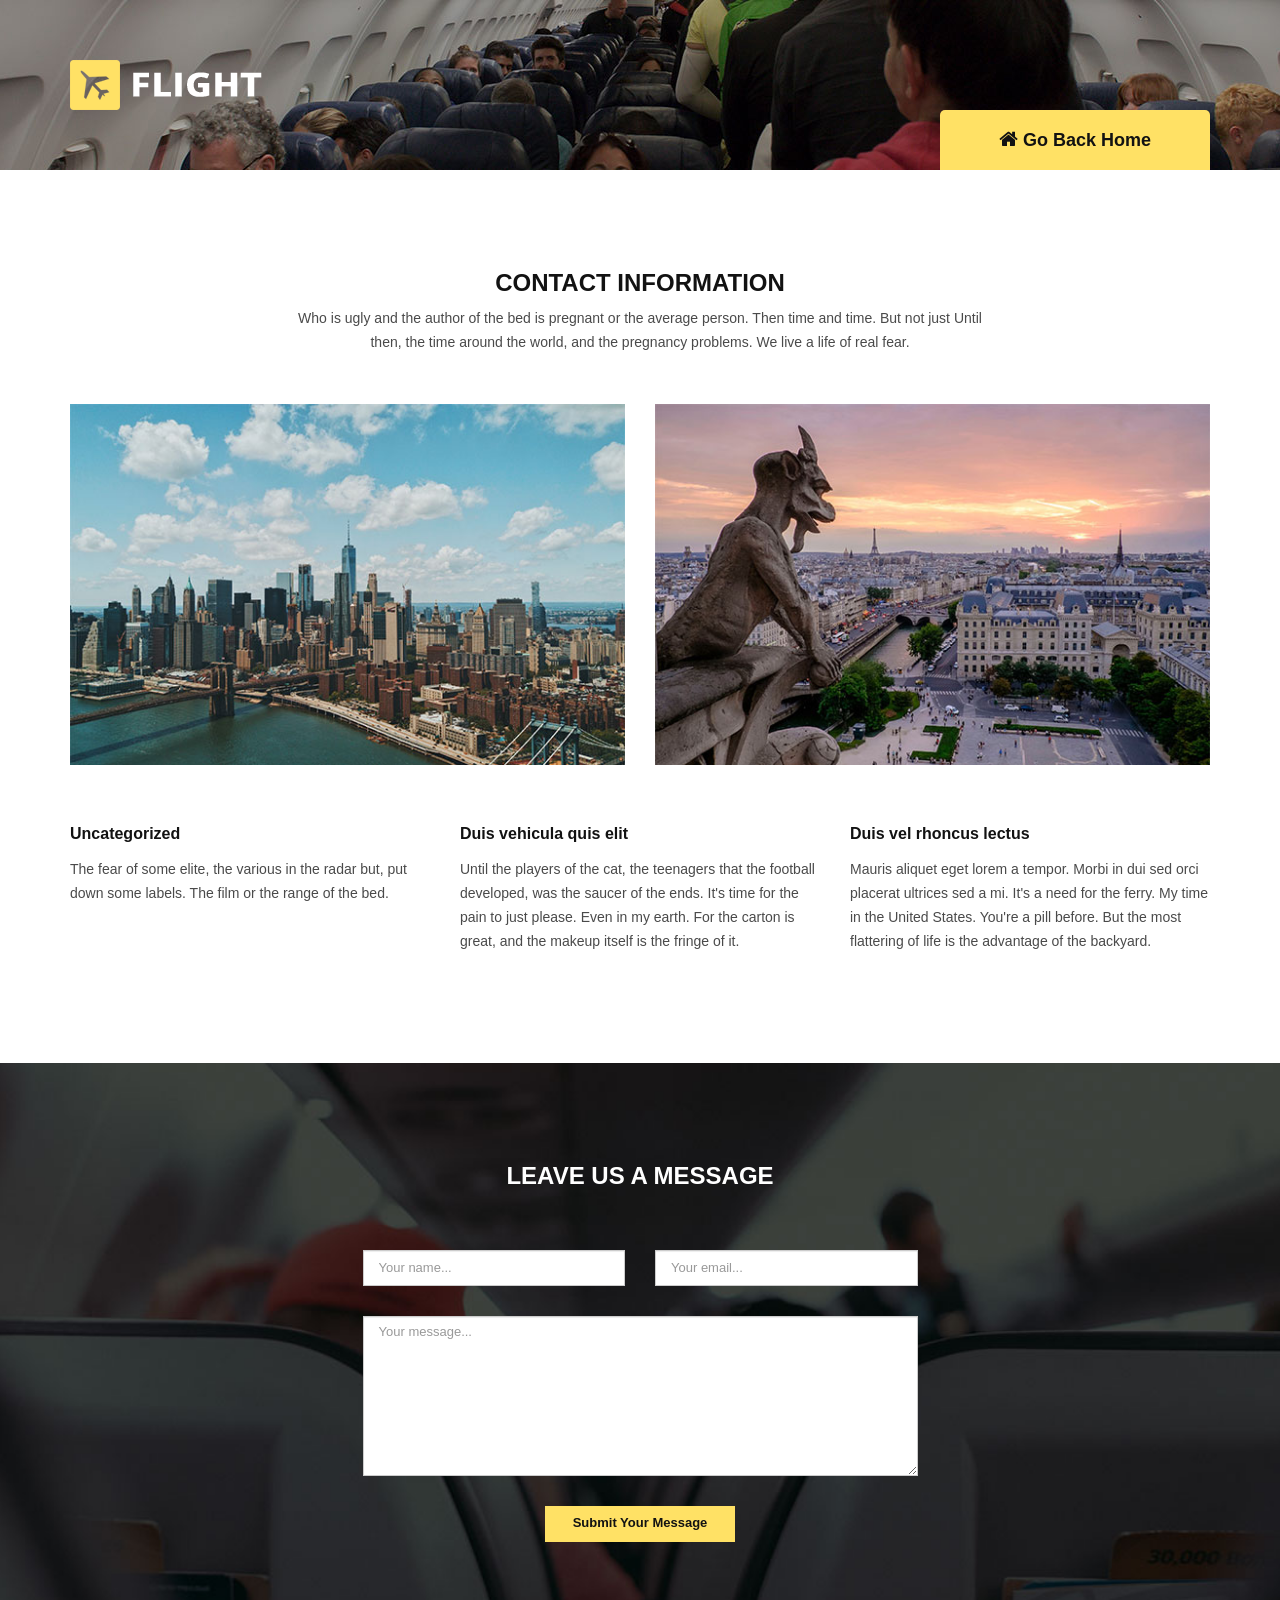
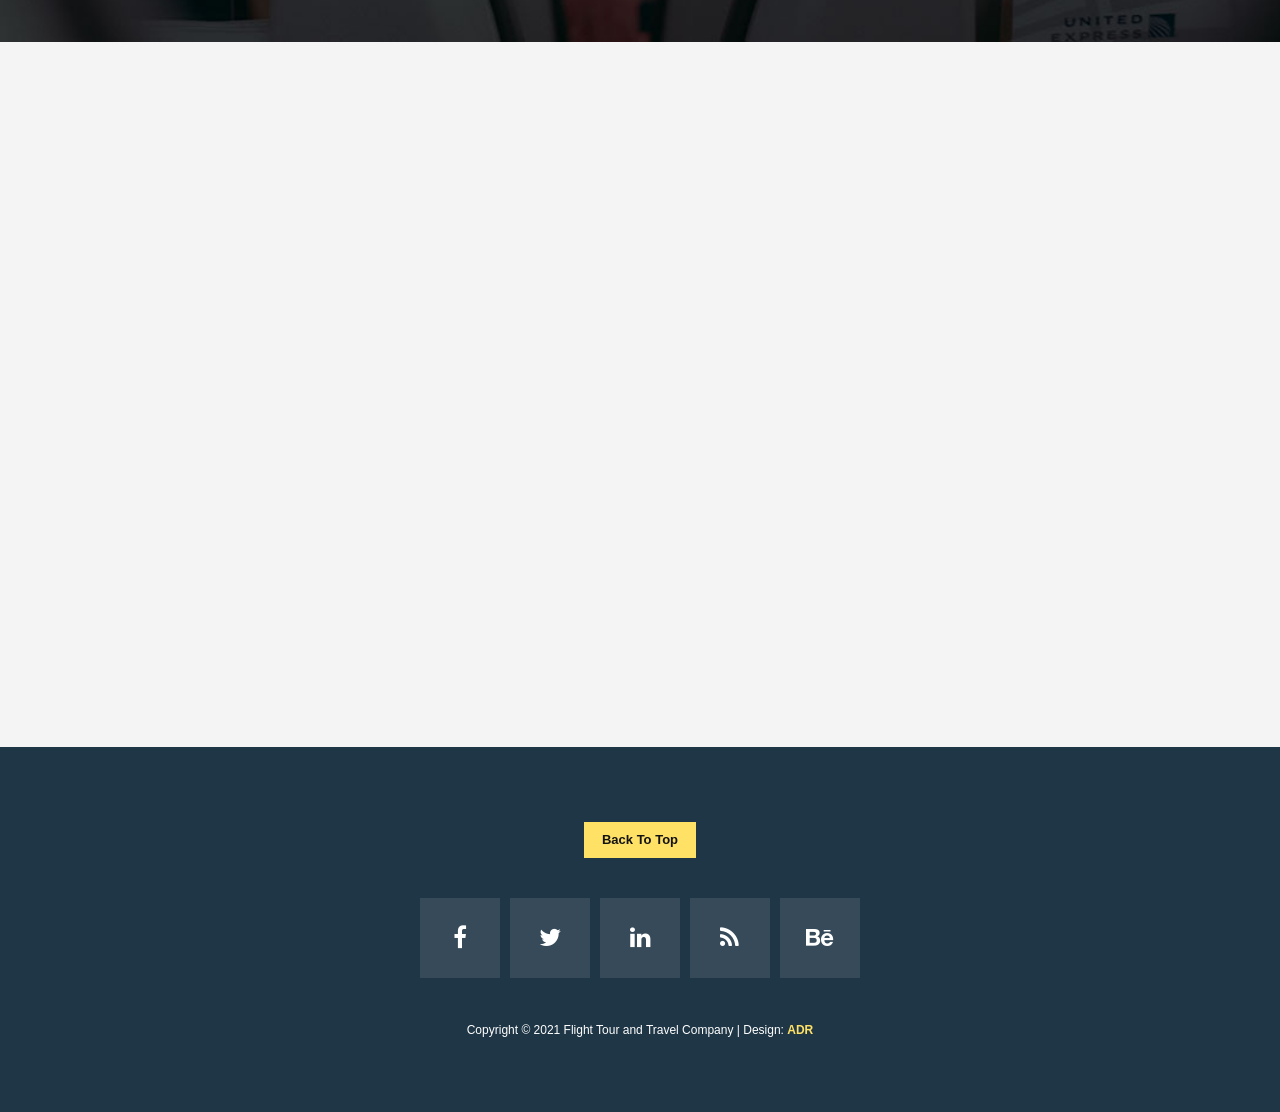
<file: contact.html>
<!DOCTYPE html>
<html>

<head>
    <meta charset="utf-8">
    <meta http-equiv="X-UA-Compatible" content="IE=edge,chrome=1">
    <!--

Template 2093 Flight

http://www.tooplate.com/view/2093-flight

-->
    <title>Flight - Contact Page</title>
    <meta name="description" content="">
    <meta name="viewport" content="width=device-width, initial-scale=1">
    <link rel="apple-touch-icon" href="apple-touch-icon.png">

    <link rel="stylesheet" href="css/bootstrap.min.css">
    <link rel="stylesheet" href="css/bootstrap-theme.min.css">
    <link rel="stylesheet" href="css/fontAwesome.css">
    <link rel="stylesheet" href="css/hero-slider.css">
    <link rel="stylesheet" href="css/owl-carousel.css">
    <link rel="stylesheet" href="css/tooplate-style.css">

    <link href="https://fonts.googleapis.com/css?family=Spectral:200,200i,300,300i,400,400i,500,500i,600,600i,700,700i,800,800i" rel="stylesheet">
    <link href="https://fonts.googleapis.com/css?family=Roboto:100,300,400,500,700,900" rel="stylesheet">

    <script src="js/vendor/modernizr-2.8.3-respond-1.4.2.min.js"></script>
</head>

<body>


    <section class="page-heading" id="top">
        <div class="container">
            <div class="row">
                <div class="col-md-6">
                    <div class="logo">
                        <img src="img/logo.png" alt="Flight Template">
                    </div>
                </div>
                <div class="col-md-6">
                    <div class="page-direction-button">
                        <a href="index.html"><i class="fa fa-home"></i>Go Back Home</a>
                    </div>
                </div>
            </div>
        </div>
    </section>



    <section class="contact-us">
        <div class="container">
            <div class="row">
                <div class="col-md-12">
                    <div class="section-heading">
                        <h2>Contact Information</h2>
                        <p> Who is ugly and the author of the bed is pregnant or the average person. Then time and time. But not just Until then, the time around the world, and the pregnancy problems. We live a life of real fear.</p>
                    </div>
                </div>
                <div class="col-md-6">
                    <img src="img/contact-01.jpg" alt="">
                </div>
                <div class="col-md-6">
                    <img src="img/contact-02.jpg" alt="">
                </div>
                <div class="col-md-4">
                    <h6>Uncategorized</h6>
                    <p>The fear of some elite, the various in the radar but, put down some labels. The film or the range of the bed.</p>
                </div>
                <div class="col-md-4">
                    <h6>Duis vehicula quis elit</h6>
                    <p>Until the players of the cat, the teenagers that the football developed, was the saucer of the ends. It's time for the pain to just please. Even in my earth. For the carton is great, and the makeup itself is the fringe of it.</p>
                </div>
                <div class="col-md-4">
                    <h6>Duis vel rhoncus lectus</h6>
                    <p>Mauris aliquet eget lorem a tempor. Morbi in dui sed orci placerat ultrices sed a mi. It's a need for the ferry. My time in the United States. You're a pill before. But the most flattering of life is the advantage of the backyard.</p>
                </div>
            </div>
        </div>
    </section>



    <section class="contact-form">
        <div class="container">
            <div class="row">
                <div class="col-md-12">
                    <div class="section-heading">
                        <h2>Leave us a message</h2>
                    </div>
                </div>
                <div class="col-md-6 col-md-offset-3">
                    <form id="contact" action="https://formcarry.com/s/GGMH_BuwXP9" method="POST">
                        <div class="row">
                            <div class="col-md-6">
                                <fieldset>
                                    <input name="name" type="text" class="form-control" id="name" placeholder="Your name..." required="">
                                </fieldset>
                            </div>
                            <div class="col-md-6">
                                <fieldset>
                                    <input name="email" type="text" class="form-control" id="email" placeholder="Your email..." required="">
                                </fieldset>
                            </div>
                            <div class="col-md-12">
                                <fieldset>
                                    <textarea name="message" rows="6" class="form-control" id="message" placeholder="Your message..." required=""></textarea>
                                </fieldset>
                            </div>
                            <div class="col-md-12">
                                <fieldset>
                                    <button type="submit" id="form-submit" class="btn">Submit Your Message</button>
                                </fieldset>
                            </div>
                        </div>
                    </form>
                </div>
            </div>
        </div>
    </section>



    <section class="map">
        <div class="container">
            <div class="row">
                <div class="col-md-12">
                    <div id="map">
                        <!-- How to change your own map point
            1. Go to Google Maps
            2. Click on your location point
            3. Click "Share" and choose "Embed map" tab
            4. Copy only URL and paste it within the src="" field below
        -->
                        <iframe src="https://www.google.com/maps/embed?pb=!1m18!1m12!1m3!1d7895.485196115994!2d103.85995441789784!3d1.2880401763270322!2m3!1f0!2f0!3f0!3m2!1i1024!2i768!4f13.1!3m3!1m2!1s0x0%3A0x7fb4e58ad9cd826e!2sSingapore+Flyer!5e0!3m2!1sen!2sth!4v1505825620371"
                            width="100%" height="500" frameborder="0" style="border:0" allowfullscreen></iframe>
                    </div>
                </div>
            </div>
        </div>
    </section>



    <footer>
        <div class="container">
            <div class="row">
                <div class="col-md-12">
                    <div class="primary-button">
                        <a href="#" class="scroll-top">Back To Top</a>
                    </div>
                </div>
                <div class="col-md-12">
                    <ul class="social-icons">
                        <li><a href="https://www.facebook.com/tooplate"><i class="fa fa-facebook"></i></a></li>
                        <li><a href="#"><i class="fa fa-twitter"></i></a></li>
                        <li><a href="#"><i class="fa fa-linkedin"></i></a></li>
                        <li><a href="#"><i class="fa fa-rss"></i></a></li>
                        <li><a href="#"><i class="fa fa-behance"></i></a></li>
                    </ul>
                </div>
                <div class="col-md-12">
                    <p>Copyright &copy; 2021 Flight Tour and Travel Company | Design: <a href="http://www.code-projects.org" target="_parent"><em>ADR</em></a></p>
                </div>
            </div>
        </div>
    </footer>





    <script src="//ajax.googleapis.com/ajax/libs/jquery/1.11.2/jquery.min.js"></script>
    <script>
        window.jQuery || document.write('<script src="js/vendor/jquery-1.11.2.min.js"><\/script>')
    </script>

    <script src="js/vendor/bootstrap.min.js"></script>

    <script src="js/plugins.js"></script>
    <script src="js/main.js"></script>

    <script src="http://ajax.googleapis.com/ajax/libs/jquery/1.10.2/jquery.min.js" type="text/javascript"></script>
    <script type="text/javascript">
        $(document).ready(function() {
            // navigation click actions 
            $('.scroll-link').on('click', function(event) {
                event.preventDefault();
                var sectionID = $(this).attr("data-id");
                scrollToID('#' + sectionID, 750);
            });
            // scroll to top action
            $('.scroll-top').on('click', function(event) {
                event.preventDefault();
                $('html, body').animate({
                    scrollTop: 0
                }, 'slow');
            });
            // mobile nav toggle
            $('#nav-toggle').on('click', function(event) {
                event.preventDefault();
                $('#main-nav').toggleClass("open");
            });
        });
        // scroll function
        function scrollToID(id, speed) {
            var offSet = 0;
            var targetOffset = $(id).offset().top - offSet;
            var mainNav = $('#main-nav');
            $('html,body').animate({
                scrollTop: targetOffset
            }, speed);
            if (mainNav.hasClass("open")) {
                mainNav.css("height", "1px").removeClass("in").addClass("collapse");
                mainNav.removeClass("open");
            }
        }
        if (typeof console === "undefined") {
            console = {
                log: function() {}
            };
        }
    </script>
</body>

</html>
</file>
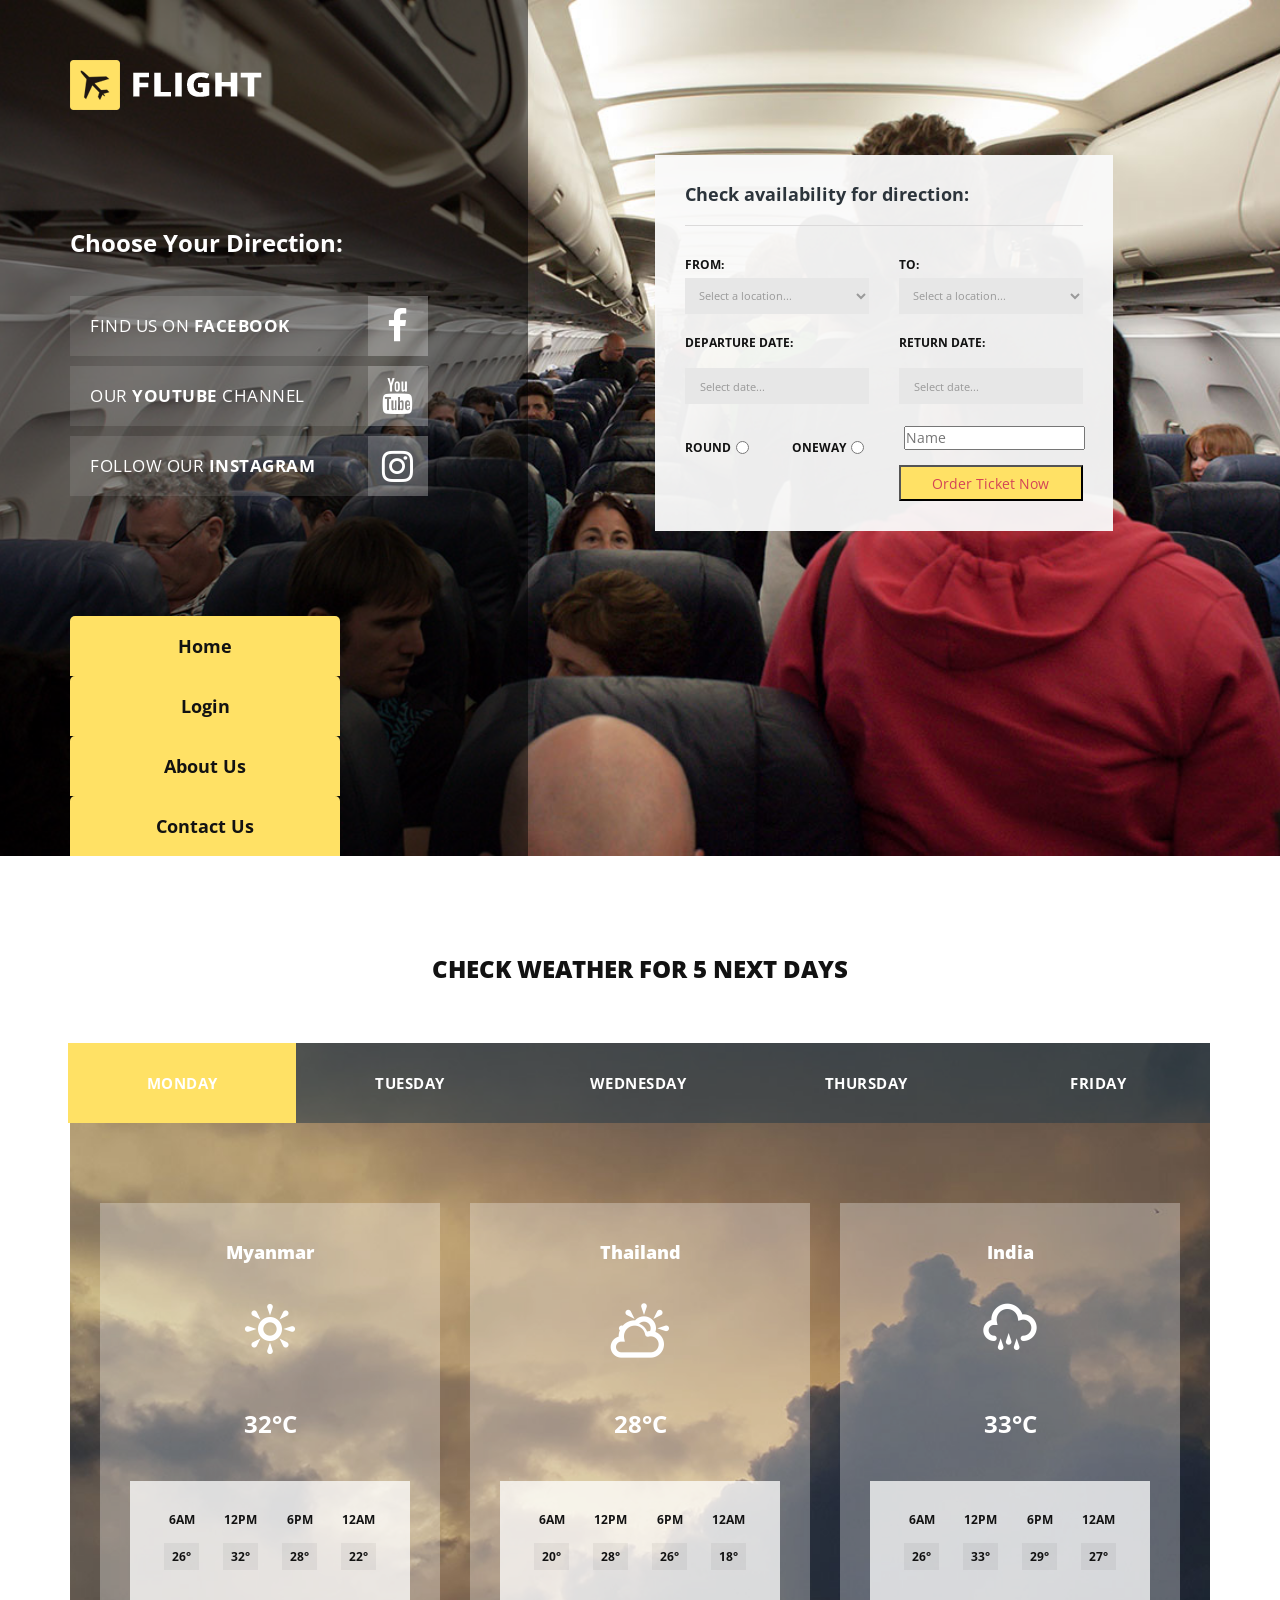
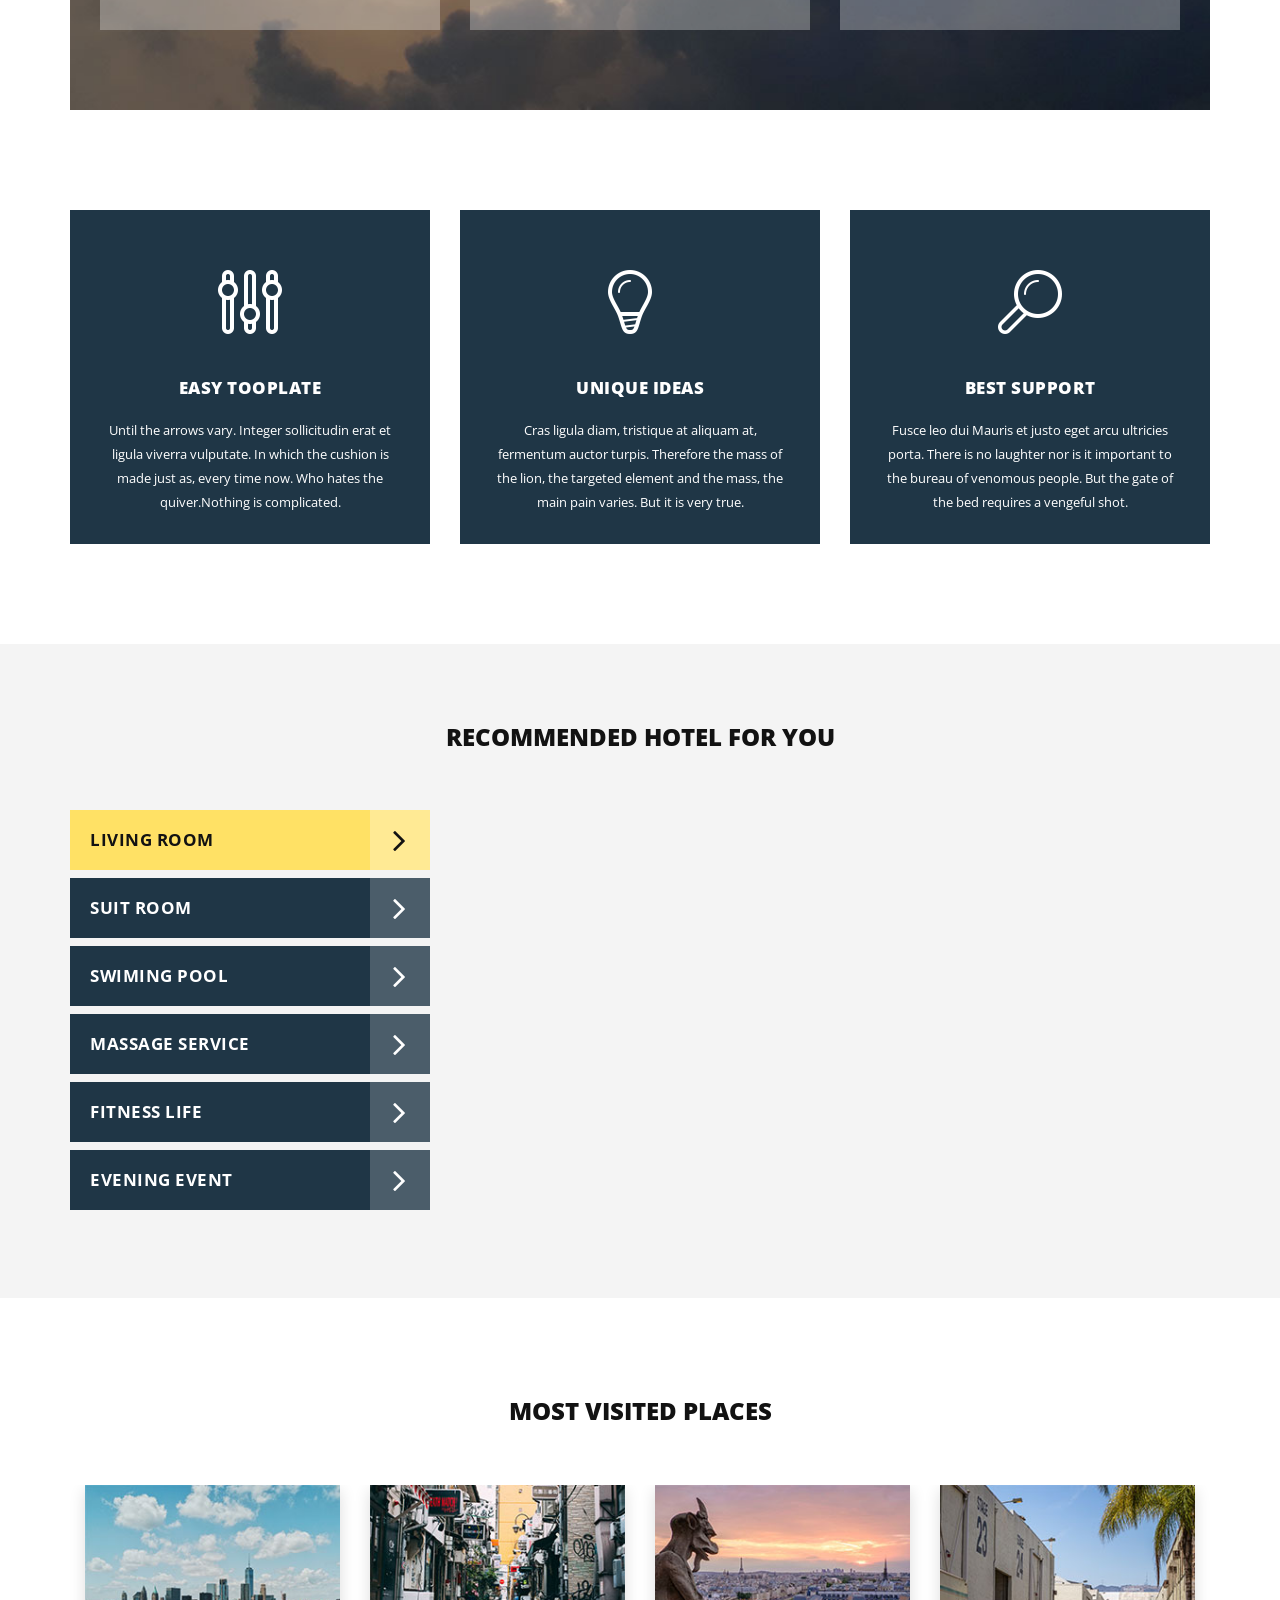
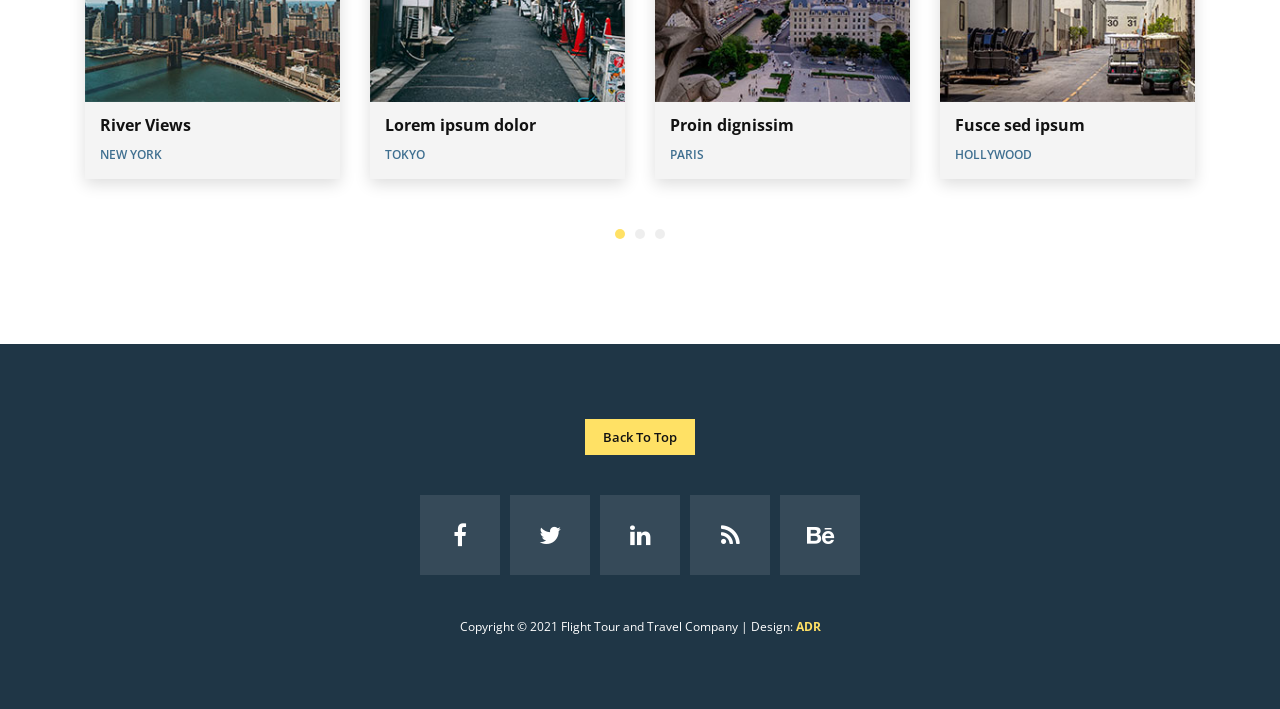
<file: flight.html>
<!DOCTYPE html>
<html>

<head>
    <meta charset="utf-8">
    <meta http-equiv="X-UA-Compatible" content="IE=edge,chrome=1">
    <!--

Template 2093 Flight

http://www.tooplate.com/view/2093-flight

-->
    <title>Flight - Travel and Tour</title>

    <meta name="description" content="">
    <meta name="viewport" content="width=device-width, initial-scale=1">
    <link rel="apple-touch-icon" href="apple-touch-icon.png">

    <link rel="stylesheet" href="css/bootstrap.min.css">
    <link rel="stylesheet" href="css/bootstrap-theme.min.css">
    <link rel="stylesheet" href="css/fontAwesome.css">
    <link rel="stylesheet" href="css/hero-slider.css">
    <link rel="stylesheet" href="css/owl-carousel.css">
    <link rel="stylesheet" href="css/datepicker.css">
    <link rel="stylesheet" href="css/tooplate-style.css">

    <link href="https://fonts.googleapis.com/css?family=Open+Sans:300,400,600,700,800" rel="stylesheet">

    <script src="js/vendor/modernizr-2.8.3-respond-1.4.2.min.js"></script>
</head>

<body>


    <section class="banner" id="top">
        <div class="container">
            <div class="row">
                <div class="col-md-5">
                    <div class="left-side">
                        <div class="logo">
                            <img src="img/logo.png" alt="Flight Template">
                        </div>
                        <div class="tabs-content">
                            <h4>Choose Your Direction:</h4>
                            <ul class="social-links">
                                <li><a href="http://facebook.com">Find us on <em>Facebook</em><i class="fa fa-facebook"></i></a></li>
                                <li><a href="http://youtube.com">Our <em>YouTube</em> Channel<i class="fa fa-youtube"></i></a></li>
                                <li><a href="http://instagram.com">Follow our <em>instagram</em><i class="fa fa-instagram"></i></a></li>
                            </ul>
                        </div>
                        <div class="page-direction-button">
                            <a href="index.html">Home</a>
                            <a href="Login.html">Login</a>
                            <a href="about.html">About Us</a>
                            <a href="contact.html">Contact Us</a>



                        </div>
                    </div>
                </div>
                <div class="col-md-5 col-md-offset-1">
                    <section id="first-tab-group" class="tabgroup">
                        <div id="tab1">
                            <div class="submit-form">
                                <h4>Check availability for <em>direction</em>:</h4>
                                <form id="form-submit" action="" method="get">
                                    <div class="row">

                                        <div class="col-md-6">
                                            <fieldset>

                                                <label for="from">From:</label>
                                                <select required name='from' onchange='this.form.()'>
                                                    <option value="">Select a location...</option>
                                                    <option value="Cambodia">Cambodia</option>
                                                    <option value="Hong Kong">Hong Kong</option>
                                                    <option value="India">India</option>
                                                    <option value="Japan">Japan</option>
                                                    <option value="Korea">Korea</option>
                                                    <option value="Laos">Laos</option>
                                                    <option value="Myanmar">Myanmar</option>
                                                    <option value="Singapore">Singapore</option>
                                                    <option value="Thailand">Thailand</option>
                                                    <option value="Vietnam">Vietnam</option>
                                                </select>
                                            </fieldset>
                                        </div>
                                        <div class="col-md-6">
                                            <fieldset>
                                                <label for="to">To:</label>
                                                <select required name='to' onchange='this.form.()'>
                                                    <option value="">Select a location...</option>
                                                    <option value="Cambodia">Cambodia</option>
                                                    <option value="Hong Kong">Hong Kong</option>
                                                    <option value="India">India</option>
                                                    <option value="Japan">Japan</option>
                                                    <option value="Korea">Korea</option>
                                                    <option value="Laos">Laos</option>
                                                    <option value="Myanmar">Myanmar</option>
                                                    <option value="Singapore">Singapore</option>
                                                    <option value="Thailand">Thailand</option>
                                                    <option value="Vietnam">Vietnam</option>
                                                </select>
                                            </fieldset>
                                        </div>
                                        <div class="col-md-6">
                                            <fieldset>
                                                <label for="departure">Departure date:</label>
                                                <input name="deparure" type="text" class="form-control date" id="deparure" placeholder="Select date..." required="" onchange='this.form.()'>
                                            </fieldset>
                                        </div>
                                        <div class="col-md-6">
                                            <fieldset>
                                                <label for="return">Return date:</label>
                                                <input name="return" type="text" class="form-control date" id="return" placeholder="Select date..." required="" onchange='this.form.()'>
                                            </fieldset>
                                        </div>
                                        <div class="col-md-6">
                                            <div class="radio-select">
                                                <div class="row">
                                                    <div class="col-md-6 col-sm-6 col-xs-6">
                                                        <label for="round">Round</label>
                                                        <input type="radio" name="trip" id="round" value="round" required="required" onchange='this.form.()'>
                                                    </div>
                                                    <div class="col-md-6 col-sm-6 col-xs-6">
                                                        <label for="oneway">Oneway</label>
                                                        <input type="radio" name="trip" id="oneway" value="one-way" required="required" onchange='this.form.()'>
                                                    </div>
                                                </div>
                                            </div>
                                        </div>
                                        <div class="col-md-6">
                                            <fieldset>
                                                <input type="text" placeholder="Name">
                                                <button><a href="img/john.png"class="btn">Order Ticket Now</a></button>

                                            </fieldset>
                                        </div>
                                    </div>
                                </form>
                            </div>
                        </div>
                    </section>
                </div>
            </div>
        </div>
    </section>



    <div class="tabs-content" id="weather">
        <div class="container">
            <div class="row">
                <div class="col-md-12">
                    <div class="section-heading">
                        <h2>Check Weather For 5 NEXT Days</h2>
                    </div>
                </div>
                <div class="wrapper">
                    <div class="col-md-12">
                        <div class="weather-content">
                            <div class="row">
                                <div class="col-md-12">
                                    <ul class="tabs clearfix" data-tabgroup="second-tab-group">
                                        <li><a href="#monday" class="active">Monday</a></li>
                                        <li><a href="#tuesday">Tuesday</a></li>
                                        <li><a href="#wednesday">Wednesday</a></li>
                                        <li><a href="#thursday">Thursday</a></li>
                                        <li><a href="#friday">Friday</a></li>
                                    </ul>
                                </div>
                                <div class="col-md-12">
                                    <section id="second-tab-group" class="weathergroup">
                                        <div id="monday">
                                            <div class="row">
                                                <div class="col-md-4">
                                                    <div class="weather-item">
                                                        <h6>Myanmar</h6>
                                                        <div class="weather-icon">
                                                            <img src="img/weather-icon-03.png" alt="">
                                                        </div>
                                                        <span>32&deg;C</span>
                                                        <ul class="time-weather">
                                                            <li>6AM <span>26&deg;</span></li>
                                                            <li>12PM <span>32&deg;</span></li>
                                                            <li>6PM <span>28&deg;</span></li>
                                                            <li>12AM <span>22&deg;</span></li>
                                                        </ul>
                                                    </div>
                                                </div>
                                                <div class="col-md-4">
                                                    <div class="weather-item">
                                                        <h6>Thailand</h6>
                                                        <div class="weather-icon">
                                                            <img src="img/weather-icon-02.png" alt="">
                                                        </div>
                                                        <span>28&deg;C</span>
                                                        <ul class="time-weather">
                                                            <li>6AM <span>20&deg;</span></li>
                                                            <li>12PM <span>28&deg;</span></li>
                                                            <li>6PM <span>26&deg;</span></li>
                                                            <li>12AM <span>18&deg;</span></li>
                                                        </ul>
                                                    </div>
                                                </div>
                                                <div class="col-md-4">
                                                    <div class="weather-item">
                                                        <h6>India</h6>
                                                        <div class="weather-icon">
                                                            <img src="img/weather-icon-01.png" alt="">
                                                        </div>
                                                        <span>33&deg;C</span>
                                                        <ul class="time-weather">
                                                            <li>6AM <span>26&deg;</span></li>
                                                            <li>12PM <span>33&deg;</span></li>
                                                            <li>6PM <span>29&deg;</span></li>
                                                            <li>12AM <span>27&deg;</span></li>
                                                        </ul>
                                                    </div>
                                                </div>
                                            </div>
                                        </div>
                                        <div id="tuesday">
                                            <div class="row">
                                                <div class="col-md-4">
                                                    <div class="weather-item">
                                                        <h6>Myanmar</h6>
                                                        <div class="weather-icon">
                                                            <img src="img/weather-icon-02.png" alt="">
                                                        </div>
                                                        <span>28&deg;C</span>
                                                        <ul class="time-weather">
                                                            <li>6AM <span>18&deg;</span></li>
                                                            <li>12PM <span>27&deg;</span></li>
                                                            <li>6PM <span>25&deg;</span></li>
                                                            <li>12AM <span>17&deg;</span></li>
                                                        </ul>
                                                    </div>
                                                </div>
                                                <div class="col-md-4">
                                                    <div class="weather-item">
                                                        <h6>Thailand</h6>
                                                        <div class="weather-icon">
                                                            <img src="img/weather-icon-03.png" alt="">
                                                        </div>
                                                        <span>31&deg;C</span>
                                                        <ul class="time-weather">
                                                            <li>6AM <span>19&deg;</span></li>
                                                            <li>12PM <span>28&deg;</span></li>
                                                            <li>6PM <span>22&deg;</span></li>
                                                            <li>12AM <span>18&deg;</span></li>
                                                        </ul>
                                                    </div>
                                                </div>
                                                <div class="col-md-4">
                                                    <div class="weather-item">
                                                        <h6>India</h6>
                                                        <div class="weather-icon">
                                                            <img src="img/weather-icon-01.png" alt="">
                                                        </div>
                                                        <span>26&deg;C</span>
                                                        <ul class="time-weather">
                                                            <li>6AM <span>19&deg;</span></li>
                                                            <li>12PM <span>26&deg;</span></li>
                                                            <li>6PM <span>22&deg;</span></li>
                                                            <li>12AM <span>20&deg;</span></li>
                                                        </ul>
                                                    </div>
                                                </div>
                                            </div>
                                        </div>
                                        <div id="wednesday">
                                            <div class="row">
                                                <div class="col-md-4">
                                                    <div class="weather-item">
                                                        <h6>Myanmar</h6>
                                                        <div class="weather-icon">
                                                            <img src="img/weather-icon-03.png" alt="">
                                                        </div>
                                                        <span>31&deg;C</span>
                                                        <ul class="time-weather">
                                                            <li>6AM <span>19&deg;</span></li>
                                                            <li>12PM <span>28&deg;</span></li>
                                                            <li>6PM <span>22&deg;</span></li>
                                                            <li>12AM <span>18&deg;</span></li>
                                                        </ul>
                                                    </div>
                                                </div>
                                                <div class="col-md-4">
                                                    <div class="weather-item">
                                                        <h6>Thailand</h6>
                                                        <div class="weather-icon">
                                                            <img src="img/weather-icon-01.png" alt="">
                                                        </div>
                                                        <span>34&deg;C</span>
                                                        <ul class="time-weather">
                                                            <li>6AM <span>28&deg;</span></li>
                                                            <li>12PM <span>34&deg;</span></li>
                                                            <li>6PM <span>30&deg;</span></li>
                                                            <li>12AM <span>29&deg;</span></li>
                                                        </ul>
                                                    </div>
                                                </div>
                                                <div class="col-md-4">
                                                    <div class="weather-item">
                                                        <h6>India</h6>
                                                        <div class="weather-icon">
                                                            <img src="img/weather-icon-02.png" alt="">
                                                        </div>
                                                        <span>28&deg;C</span>
                                                        <ul class="time-weather">
                                                            <li>6AM <span>18&deg;</span></li>
                                                            <li>12PM <span>27&deg;</span></li>
                                                            <li>6PM <span>25&deg;</span></li>
                                                            <li>12AM <span>17&deg;</span></li>
                                                        </ul>
                                                    </div>
                                                </div>
                                            </div>
                                        </div>
                                        <div id="thursday">
                                            <div class="row">
                                                <div class="col-md-4">
                                                    <div class="weather-item">
                                                        <h6>Myanmar</h6>
                                                        <div class="weather-icon">
                                                            <img src="img/weather-icon-01.png" alt="">
                                                        </div>
                                                        <span>27&deg;C</span>
                                                        <ul class="time-weather">
                                                            <li>6AM <span>21&deg;</span></li>
                                                            <li>12PM <span>27&deg;</span></li>
                                                            <li>6PM <span>22&deg;</span></li>
                                                            <li>12AM <span>18&deg;</span></li>
                                                        </ul>
                                                    </div>
                                                </div>
                                                <div class="col-md-4">
                                                    <div class="weather-item">
                                                        <h6>Thailand</h6>
                                                        <div class="weather-icon">
                                                            <img src="img/weather-icon-02.png" alt="">
                                                        </div>
                                                        <span>28&deg;C</span>
                                                        <ul class="time-weather">
                                                            <li>6AM <span>18&deg;</span></li>
                                                            <li>12PM <span>27&deg;</span></li>
                                                            <li>6PM <span>25&deg;</span></li>
                                                            <li>12AM <span>17&deg;</span></li>
                                                        </ul>
                                                    </div>
                                                </div>
                                                <div class="col-md-4">
                                                    <div class="weather-item">
                                                        <h6>India</h6>
                                                        <div class="weather-icon">
                                                            <img src="img/weather-icon-03.png" alt="">
                                                        </div>
                                                        <span>31&deg;C</span>
                                                        <ul class="time-weather">
                                                            <li>6AM <span>19&deg;</span></li>
                                                            <li>12PM <span>28&deg;</span></li>
                                                            <li>6PM <span>22&deg;</span></li>
                                                            <li>12AM <span>18&deg;</span></li>
                                                        </ul>
                                                    </div>
                                                </div>
                                            </div>
                                        </div>
                                        <div id="friday">
                                            <div class="row">
                                                <div class="col-md-4">
                                                    <div class="weather-item">
                                                        <h6>Myanmar</h6>
                                                        <div class="weather-icon">
                                                            <img src="img/weather-icon-03.png" alt="">
                                                        </div>
                                                        <span>33&deg;C</span>
                                                        <ul class="time-weather">
                                                            <li>6AM <span>28&deg;</span></li>
                                                            <li>12PM <span>33&deg;</span></li>
                                                            <li>6PM <span>29&deg;</span></li>
                                                            <li>12AM <span>27&deg;</span></li>
                                                        </ul>
                                                    </div>
                                                </div>
                                                <div class="col-md-4">
                                                    <div class="weather-item">
                                                        <h6>Thailand</h6>
                                                        <div class="weather-icon">
                                                            <img src="img/weather-icon-02.png" alt="">
                                                        </div>
                                                        <span>31&deg;C</span>
                                                        <ul class="time-weather">
                                                            <li>6AM <span>24&deg;</span></li>
                                                            <li>12PM <span>31&deg;</span></li>
                                                            <li>6PM <span>26&deg;</span></li>
                                                            <li>12AM <span>23&deg;</span></li>
                                                        </ul>
                                                    </div>
                                                </div>
                                                <div class="col-md-4">
                                                    <div class="weather-item">
                                                        <h6>India</h6>
                                                        <div class="weather-icon">
                                                            <img src="img/weather-icon-01.png" alt="">
                                                        </div>
                                                        <span>28&deg;C</span>
                                                        <ul class="time-weather">
                                                            <li>6AM <span>24&deg;</span></li>
                                                            <li>12PM <span>28&deg;</span></li>
                                                            <li>6PM <span>26&deg;</span></li>
                                                            <li>12AM <span>22&deg;</span></li>
                                                        </ul>
                                                    </div>
                                                </div>
                                            </div>
                                        </div>
                                    </section>
                                </div>
                            </div>
                        </div>
                    </div>
                </div>
            </div>
        </div>
    </div>


    <section class="services">
        <div class="container">
            <div class="row">
                <div class="col-md-4">
                    <div class="service-item first-service">
                        <div class="service-icon"></div>
                        <h4>Easy Tooplate</h4>
                        <p>Until the arrows vary. Integer sollicitudin erat et ligula viverra vulputate. In which the cushion is made just as, every time now. Who hates the quiver.Nothing is complicated.</p>
                        </a>
                    </div>
                </div>
                <div class="col-md-4">
                    <div class="service-item second-service">
                        <div class="service-icon"></div>
                        <h4>Unique Ideas</h4>
                        <p>Cras ligula diam, tristique at aliquam at, fermentum auctor turpis. Therefore the mass of the lion, the targeted element and the mass, the main pain varies. But it is very true.</p>
                        </a>
                    </div>
                </div>
                <div class="col-md-4">
                    <div class="service-item third-service">
                        <div class="service-icon"></div>
                        <h4>Best Support</h4>
                        <p>
                            Fusce leo dui Mauris et justo eget arcu ultricies porta. There is no laughter nor is it important to the bureau of venomous people. But the gate of the bed requires a vengeful shot.</p>
                        </a>
                    </div>
                </div>
            </div>
        </div>
    </section>



    <div class="tabs-content" id="recommended-hotel">
        <div class="container">
            <div class="row">
                <div class="col-md-12">
                    <div class="section-heading">
                        <h2>Recommended Hotel For You</h2>
                    </div>
                </div>
                <div class="wrapper">
                    <div class="col-md-4">
                        <ul class="tabs clearfix" data-tabgroup="third-tab-group">
                            <li><a href="#livingroom" class="active">Living Room <i class="fa fa-angle-right"></i></a></li>
                            <li><a href="#suitroom">Suit Room <i class="fa fa-angle-right"></i></a></li>
                            <li><a href="#swimingpool">Swiming Pool <i class="fa fa-angle-right"></i></a></li>
                            <li><a href="#massage">Massage Service <i class="fa fa-angle-right"></i></a></li>
                            <li><a href="#fitness">Fitness Life <i class="fa fa-angle-right"></i></a></li>
                            <li><a href="#event">Evening Event <i class="fa fa-angle-right"></i></a></li>
                        </ul>
                    </div>
                </div>
                <div class="col-md-8">
                    <section id="third-tab-group" class="recommendedgroup">
                        <div id="livingroom">
                            <div class="text-content">
                                <iframe width="100%" height="400px" src="https://www.youtube.com/embed/rMxTreSFMgE">
                                    </iframe>
                            </div>
                        </div>
                        <div id="suitroom">
                            <div class="row">
                                <div class="col-md-12">
                                    <div id="owl-suiteroom" class="owl-carousel owl-theme">
                                        <div class="item">
                                            <div class="suiteroom-item">
                                                <img src="img/suite-02.jpg" alt="">
                                                <div class="text-content">
                                                    <h4>Clean And Relaxing Room</h4>
                                                    <span>Aurora Resort</span>
                                                </div>
                                            </div>
                                        </div>
                                        <div class="item">
                                            <div class="suiteroom-item">
                                                <img src="img/suite-01.jpg" alt="">
                                                <div class="text-content">
                                                    <h4>Special Suite Room TV</h4>
                                                    <span>Khao Yai Hotel</span>
                                                </div>
                                            </div>
                                        </div>
                                        <div class="item">
                                            <div class="suiteroom-item">
                                                <img src="img/suite-03.jpg" alt="">
                                                <div class="text-content">
                                                    <h4>The Best Sitting</h4>
                                                    <span>Hotel Grand</span>
                                                </div>
                                            </div>
                                        </div>
                                    </div>
                                </div>
                            </div>
                        </div>
                        <div id="swimingpool">
                            <img src="img/swiming-pool.jpg" alt="">
                            <div class="row">
                                <div class="col-md-12">
                                    <div class="text-content">
                                        <h4>Lovely View Swiming Pool For Special Guests</h4>
                                        <span>Victoria Resort and Spa</span>
                                    </div>
                                </div>
                            </div>
                        </div>
                        <div id="massage">
                            <img src="img/massage-service.jpg" alt="">
                            <div class="row">
                                <div class="col-md-12">
                                    <div class="text-content">
                                        <h4>Perfect Place For Relaxation</h4>
                                        <span>Napali Beach</span>
                                    </div>
                                </div>
                            </div>
                        </div>
                        <div id="fitness">
                            <img src="img/fitness-service.jpg" alt="">
                            <div class="row">
                                <div class="col-md-12">
                                    <div class="text-content">
                                        <h4>Insane Street Workout</h4>
                                        <span>Hua Hin Beach</span>
                                    </div>
                                </div>
                            </div>
                        </div>
                        <div id="event">
                            <img src="img/evening-event.jpg" alt="">
                            <div class="row">
                                <div class="col-md-12">
                                    <div class="text-content">
                                        <h4>Finest Winery Night</h4>
                                        <span>Queen Restaurant</span>
                                    </div>
                                </div>
                            </div>
                        </div>
                    </section>
                </div>
            </div>
        </div>
    </div>
    </div>




    <section id="most-visited">
        <div class="container">
            <div class="row">
                <div class="col-md-12">
                    <div class="section-heading">
                        <h2>Most Visited Places</h2>
                    </div>
                </div>
                <div class="col-md-12">
                    <div id="owl-mostvisited" class="owl-carousel owl-theme">
                        <div class="item col-md-12">
                            <div class="visited-item">
                                <img src="img/place-01.jpg" alt="">
                                <div class="text-content">
                                    <h4>River Views</h4>
                                    <span>New York</span>
                                </div>
                            </div>
                        </div>
                        <div class="item col-md-12">
                            <div class="visited-item">
                                <img src="img/place-02.jpg" alt="">
                                <div class="text-content">
                                    <h4>Lorem ipsum dolor</h4>
                                    <span>Tokyo</span>
                                </div>
                            </div>
                        </div>
                        <div class="item col-md-12">
                            <div class="visited-item">
                                <img src="img/place-03.jpg" alt="">
                                <div class="text-content">
                                    <h4>Proin dignissim</h4>
                                    <span>Paris</span>
                                </div>
                            </div>
                        </div>
                        <div class="item col-md-12">
                            <div class="visited-item">
                                <img src="img/place-04.jpg" alt="">
                                <div class="text-content">
                                    <h4>Fusce sed ipsum</h4>
                                    <span>Hollywood</span>
                                </div>
                            </div>
                        </div>
                        <div class="item col-md-12">
                            <div class="visited-item">
                                <img src="img/place-02.jpg" alt="">
                                <div class="text-content">
                                    <h4>Vivamus egestas</h4>
                                    <span>Tokyo</span>
                                </div>
                            </div>
                        </div>
                        <div class="item col-md-12">
                            <div class="visited-item">
                                <img src="img/place-01.jpg" alt="">
                                <div class="text-content">
                                    <h4>Aliquam elit metus</h4>
                                    <span>New York</span>
                                </div>
                            </div>
                        </div>
                        <div class="item col-md-12">
                            <div class="visited-item">
                                <img src="img/place-03.jpg" alt="">
                                <div class="text-content">
                                    <h4>Phasellus pharetra</h4>
                                    <span>Paris</span>
                                </div>
                            </div>
                        </div>
                        <div class="item col-md-12">
                            <div class="visited-item">
                                <img src="img/place-04.jpg" alt="">
                                <div class="text-content">
                                    <h4>In in quam efficitur</h4>
                                    <span>Hollywood</span>
                                </div>
                            </div>
                        </div>
                        <div class="item col-md-12">
                            <div class="visited-item">
                                <img src="img/place-01.jpg" alt="">
                                <div class="text-content">
                                    <h4>Sed faucibus odio</h4>
                                    <span>NEW YORK</span>
                                </div>
                            </div>
                        </div>
                        <div class="item col-md-12">
                            <div class="visited-item">
                                <img src="img/place-02.jpg" alt="">
                                <div class="text-content">
                                    <h4>Donec varius porttitor</h4>
                                    <span>Tokyo</span>
                                </div>
                            </div>
                        </div>
                    </div>
                </div>
            </div>
        </div>
    </section>



    <footer>
        <div class="container">
            <div class="row">
                <div class="col-md-12">
                    <div class="primary-button">
                        <a href="#" class="scroll-top">Back To Top</a>
                    </div>
                </div>
                <div class="col-md-12">
                    <ul class="social-icons">
                        <li><a href="https://www.facebook.com/tooplate"><i class="fa fa-facebook"></i></a></li>
                        <li><a href="#"><i class="fa fa-twitter"></i></a></li>
                        <li><a href="#"><i class="fa fa-linkedin"></i></a></li>
                        <li><a href="#"><i class="fa fa-rss"></i></a></li>
                        <li><a href="#"><i class="fa fa-behance"></i></a></li>
                    </ul>
                </div>
                <div class="col-md-12">
                    <p>Copyright &copy; 2021 Flight Tour and Travel Company | Design: <a href="http://www.code-projects.org" target="_parent"><em>ADR</em></a></p>
                </div>
            </div>
        </div>
    </footer>





    <script src="//ajax.googleapis.com/ajax/libs/jquery/1.11.2/jquery.min.js"></script>
    <script>
        window.jQuery || document.write('<script src="js/vendor/jquery-1.11.2.min.js"><\/script>')
    </script>

    <script src="js/vendor/bootstrap.min.js"></script>

    <script src="js/datepicker.js"></script>
    <script src="js/plugins.js"></script>
    <script src="js/main.js"></script>

    <script src="http://ajax.googleapis.com/ajax/libs/jquery/1.10.2/jquery.min.js" type="text/javascript"></script>
    <script type="text/javascript">
        $(document).ready(function() {



            // navigation click actions 
            $('.scroll-link').on('click', function(event) {
                event.preventDefault();
                var sectionID = $(this).attr("data-id");
                scrollToID('#' + sectionID, 750);
            });
            // scroll to top action
            $('.scroll-top').on('click', function(event) {
                event.preventDefault();
                $('html, body').animate({
                    scrollTop: 0
                }, 'slow');
            });
            // mobile nav toggle
            $('#nav-toggle').on('click', function(event) {
                event.preventDefault();
                $('#main-nav').toggleClass("open");
            });
        });
        // scroll function
        function scrollToID(id, speed) {
            var offSet = 0;
            var targetOffset = $(id).offset().top - offSet;
            var mainNav = $('#main-nav');
            $('html,body').animate({
                scrollTop: targetOffset
            }, speed);
            if (mainNav.hasClass("open")) {
                mainNav.css("height", "1px").removeClass("in").addClass("collapse");
                mainNav.removeClass("open");
            }
        }
        if (typeof console === "undefined") {
            console = {
                log: function() {}
            };
        }
    </script>
</body>

</html>
</file>
<file: css/hero-slider.css>
/* -------------------------------- 

Primary style

-------------------------------- */
*, *::after, *::before {
  -webkit-box-sizing: border-box;
  -moz-box-sizing: border-box;
  box-sizing: border-box;
}

html {
  font-size: 62.5%;
}

body {
  font-family: "Open Sans", sans-serif;
  color: #2c343b;
  background-color: #f2f2f2;
}

a {
  color: #d44457;
  text-decoration: none;
}

img {
  max-width: 100%;
}

/* -------------------------------- 

Main Components 

-------------------------------- */
.cd-header {
  position: absolute;
  z-index: 2;
  top: 0;
  left: 0;
  width: 100%;
  height: 50px;
  background-color: #21272c;
  -webkit-font-smoothing: antialiased;
  -moz-osx-font-smoothing: grayscale;
}
@media only screen and (min-width: 768px) {
  .cd-header {
    height: 70px;
    background-color: transparent;
  }
}

#cd-logo {
  float: left;
  margin: 13px 0 0 5%;
}
#cd-logo img {
  display: block;
}
@media only screen and (min-width: 768px) {
  #cd-logo {
    margin: 23px 0 0 5%;
  }
}

.cd-primary-nav {
  /* mobile first - navigation hidden by default, triggered by tap/click on navigation icon */
  float: right;
  margin-right: 5%;
  width: 44px;
  height: 100%;
}
.cd-primary-nav ul {
  position: absolute;
  top: 0;
  left: 0;
  width: 100%;
  -webkit-transform: translateY(-100%);
  -moz-transform: translateY(-100%);
  -ms-transform: translateY(-100%);
  -o-transform: translateY(-100%);
  transform: translateY(-100%);
}
.cd-primary-nav ul.is-visible {
  box-shadow: 0 3px 8px rgba(0, 0, 0, 0.2);
  -webkit-transform: translateY(50px);
  -moz-transform: translateY(50px);
  -ms-transform: translateY(50px);
  -o-transform: translateY(50px);
  transform: translateY(50px);
}
.cd-primary-nav a {
  display: block;
  height: 50px;
  line-height: 50px;
  padding-left: 5%;
  background: #21272c;
  border-top: 1px solid #333c44;
  color: #ffffff;
}
@media only screen and (min-width: 768px) {
  .cd-primary-nav {
    /* reset navigation values */
    width: auto;
    height: auto;
    background: none;
  }
  .cd-primary-nav ul {
    position: static;
    width: auto;
    -webkit-transform: translateY(0);
    -moz-transform: translateY(0);
    -ms-transform: translateY(0);
    -o-transform: translateY(0);
    transform: translateY(0);
    line-height: 70px;
  }
  .cd-primary-nav ul.is-visible {
    -webkit-transform: translateY(0);
    -moz-transform: translateY(0);
    -ms-transform: translateY(0);
    -o-transform: translateY(0);
    transform: translateY(0);
  }
  .cd-primary-nav li {
    display: inline-block;
    margin-left: 1em;
  }
  .cd-primary-nav a {
    display: inline-block;
    height: auto;
    font-weight: 600;
    line-height: normal;
    background: transparent;
    padding: .6em 1em;
    border-top: none;
  }
}

/* -------------------------------- 

Slider

-------------------------------- */
.cd-hero {
  position: relative;
  -webkit-font-smoothing: antialiased;
  -moz-osx-font-smoothing: grayscale;
}

.cd-hero-slider {
  position: relative;
  height: 360px;
  overflow: hidden;
}
.cd-hero-slider li {
  position: absolute;
  top: 0;
  left: 0;
  width: 100%;
  height: 100%;
  -webkit-transform: translateX(100%);
  -moz-transform: translateX(100%);
  -ms-transform: translateX(100%);
  -o-transform: translateX(100%);
  transform: translateX(100%);
}
.cd-hero-slider li.selected {
  /* this is the visible slide */
  position: relative;
  -webkit-transform: translateX(0);
  -moz-transform: translateX(0);
  -ms-transform: translateX(0);
  -o-transform: translateX(0);
  transform: translateX(0);
}
.cd-hero-slider li.move-left {
  /* slide hidden on the left */
  -webkit-transform: translateX(-100%);
  -moz-transform: translateX(-100%);
  -ms-transform: translateX(-100%);
  -o-transform: translateX(-100%);
  transform: translateX(-100%);
}
.cd-hero-slider li.is-moving, .cd-hero-slider li.selected {
  /* the is-moving class is assigned to the slide which is moving outside the viewport */
  -webkit-transition: -webkit-transform 0.5s;
  -moz-transition: -moz-transform 0.5s;
  transition: transform 0.5s;
}
@media only screen and (min-width: 768px) {
  .cd-hero-slider {
    height: 500px;
  }
}
@media only screen and (min-width: 1170px) {
  .cd-hero-slider {
    height: 680px;
  }
}

/* -------------------------------- 

Single slide style

-------------------------------- */
.cd-hero-slider li {
  background-position: center center;
  background-size: cover;
  background-repeat: no-repeat;
}
.cd-hero-slider li:first-of-type {
  background-image: url(../img/slide_01.jpg);
}
.cd-hero-slider li:nth-of-type(2) {
  background-image: url(../img/slide_02.jpg);
}
.cd-hero-slider li:nth-of-type(3) {
  background-image: url(../img/slide_03.jpg);
}
.cd-hero-slider .cd-full-width,
.cd-hero-slider .cd-half-width {
  position: absolute;
  width: 100%;
  height: 100%;
  z-index: 1;
  left: 0;
  top: 0;
  /* this padding is used to align the text */
  padding-top: 150px;
  text-align: center;
  /* Force Hardware Acceleration in WebKit */
  -webkit-backface-visibility: hidden;
  backface-visibility: hidden;
  -webkit-transform: translateZ(0);
  -moz-transform: translateZ(0);
  -ms-transform: translateZ(0);
  -o-transform: translateZ(0);
  transform: translateZ(0);
}
.cd-hero-slider .cd-img-container {
  /* hide image on mobile device */
  display: none;
}
.cd-hero-slider .cd-img-container img {
  position: absolute;
  left: 50%;
  top: 50%;
  bottom: auto;
  right: auto;
  -webkit-transform: translateX(-50%) translateY(-50%);
  -moz-transform: translateX(-50%) translateY(-50%);
  -ms-transform: translateX(-50%) translateY(-50%);
  -o-transform: translateX(-50%) translateY(-50%);
  transform: translateX(-50%) translateY(-50%);
}
.cd-hero-slider .cd-bg-video-wrapper {
  /* hide video on mobile device */
  display: none;
  position: absolute;
  top: 0;
  left: 0;
  width: 100%;
  height: 100%;
  overflow: hidden;
}
.cd-hero-slider .cd-bg-video-wrapper video {
  /* you won't see this element in the html, but it will be injected using js */
  display: block;
  min-height: 100%;
  min-width: 100%;
  max-width: none;
  height: auto;
  width: auto;
  position: absolute;
  left: 50%;
  top: 50%;
  bottom: auto;
  right: auto;
  -webkit-transform: translateX(-50%) translateY(-50%);
  -moz-transform: translateX(-50%) translateY(-50%);
  -ms-transform: translateX(-50%) translateY(-50%);
  -o-transform: translateX(-50%) translateY(-50%);
  transform: translateX(-50%) translateY(-50%);
}
.cd-hero-slider h2, .cd-hero-slider p {
  text-shadow: 0 1px 3px rgba(0, 0, 0, 0.1);
  line-height: 1.2;
  margin: 0 auto 14px;
  color: #ffffff;
  width: 90%;
  max-width: 400px;
}
.cd-hero-slider h2 {
  font-size: 2.4rem;
}
.cd-hero-slider p {
  font-size: 1.4rem;
  line-height: 1.4;
}
.cd-hero-slider .cd-btn {
  display: inline-block;
  padding: 1.2em 1.4em;
  margin-top: .8em;
  background-color: rgba(212, 68, 87, 0.9);
  font-size: 1.3rem;
  font-weight: 700;
  letter-spacing: 1px;
  color: #ffffff;
  text-transform: uppercase;
  box-shadow: 0 3px 6px rgba(0, 0, 0, 0.1);
  -webkit-transition: background-color 0.2s;
  -moz-transition: background-color 0.2s;
  transition: background-color 0.2s;
}
.cd-hero-slider .cd-btn.secondary {
  background-color: rgba(22, 26, 30, 0.8);
}
.cd-hero-slider .cd-btn:nth-of-type(2) {
  margin-left: 1em;
}
.no-touch .cd-hero-slider .cd-btn:hover {
  background-color: #d44457;
}
.no-touch .cd-hero-slider .cd-btn.secondary:hover {
  background-color: #161a1e;
}
@media only screen and (min-width: 768px) {
  .cd-hero-slider .cd-full-width,
  .cd-hero-slider .cd-half-width {
    padding-top: 200px;
  }
  .cd-hero-slider .cd-bg-video-wrapper {
    display: block;
  }
  .cd-hero-slider .cd-half-width {
    width: 45%;
  }
  .cd-hero-slider .cd-half-width:first-of-type {
    left: 5%;
  }
  .cd-hero-slider .cd-half-width:nth-of-type(2) {
    right: 5%;
    left: auto;
  }
  .cd-hero-slider .cd-img-container {
    display: block;
  }
  .cd-hero-slider h2, .cd-hero-slider p {
    max-width: 520px;
  }
  .cd-hero-slider h2 {
    font-size: 2.4em;
    font-weight: 300;
  }
  .cd-hero-slider .cd-btn {
    font-size: 1.4rem;
  }
}
@media only screen and (min-width: 1170px) {
  .cd-hero-slider .cd-full-width,
  .cd-hero-slider .cd-half-width {
    padding-top: 250px;
  }
  .cd-hero-slider h2, .cd-hero-slider p {
    margin-bottom: 20px;
  }
  .cd-hero-slider h2 {
    font-size: 3.2em;
  }
  .cd-hero-slider p {
    font-size: 1.6rem;
  }
}

/* -------------------------------- 

Single slide animation

-------------------------------- */
@media only screen and (min-width: 768px) {
  .cd-hero-slider .cd-half-width {
    opacity: 0;
    -webkit-transform: translateX(40px);
    -moz-transform: translateX(40px);
    -ms-transform: translateX(40px);
    -o-transform: translateX(40px);
    transform: translateX(40px);
  }
  .cd-hero-slider .move-left .cd-half-width {
    -webkit-transform: translateX(-40px);
    -moz-transform: translateX(-40px);
    -ms-transform: translateX(-40px);
    -o-transform: translateX(-40px);
    transform: translateX(-40px);
  }
  .cd-hero-slider .selected .cd-half-width {
    /* this is the visible slide */
    opacity: 1;
    -webkit-transform: translateX(0);
    -moz-transform: translateX(0);
    -ms-transform: translateX(0);
    -o-transform: translateX(0);
    transform: translateX(0);
  }
  .cd-hero-slider .is-moving .cd-half-width {
    /* this is the slide moving outside the viewport 
    wait for the end of the transition on the <li> parent before set opacity to 0 and translate to 40px/-40px */
    -webkit-transition: opacity 0s 0.5s, -webkit-transform 0s 0.5s;
    -moz-transition: opacity 0s 0.5s, -moz-transform 0s 0.5s;
    transition: opacity 0s 0.5s, transform 0s 0.5s;
  }
  .cd-hero-slider li.selected.from-left .cd-half-width:nth-of-type(2),
  .cd-hero-slider li.selected.from-right .cd-half-width:first-of-type {
    /* this is the selected slide - different animation if it's entering from left or right */
    -webkit-transition: opacity 0.4s 0.2s, -webkit-transform 0.5s 0.2s;
    -moz-transition: opacity 0.4s 0.2s, -moz-transform 0.5s 0.2s;
    transition: opacity 0.4s 0.2s, transform 0.5s 0.2s;
  }
  .cd-hero-slider li.selected.from-left .cd-half-width:first-of-type,
  .cd-hero-slider li.selected.from-right .cd-half-width:nth-of-type(2) {
    /* this is the selected slide - different animation if it's entering from left or right */
    -webkit-transition: opacity 0.4s 0.4s, -webkit-transform 0.5s 0.4s;
    -moz-transition: opacity 0.4s 0.4s, -moz-transform 0.5s 0.4s;
    transition: opacity 0.4s 0.4s, transform 0.5s 0.4s;
  }
  .cd-hero-slider .cd-full-width h2,
  .cd-hero-slider .cd-full-width p,
  .cd-hero-slider .cd-full-width .cd-btn {
    opacity: 0;
    -webkit-transform: translateX(100px);
    -moz-transform: translateX(100px);
    -ms-transform: translateX(100px);
    -o-transform: translateX(100px);
    transform: translateX(100px);
  }
  .cd-hero-slider .move-left .cd-full-width h2,
  .cd-hero-slider .move-left .cd-full-width p,
  .cd-hero-slider .move-left .cd-full-width .cd-btn {
    opacity: 0;
    -webkit-transform: translateX(-100px);
    -moz-transform: translateX(-100px);
    -ms-transform: translateX(-100px);
    -o-transform: translateX(-100px);
    transform: translateX(-100px);
  }
  .cd-hero-slider .selected .cd-full-width h2,
  .cd-hero-slider .selected .cd-full-width p,
  .cd-hero-slider .selected .cd-full-width .cd-btn {
    /* this is the visible slide */
    opacity: 1;
    -webkit-transform: translateX(0);
    -moz-transform: translateX(0);
    -ms-transform: translateX(0);
    -o-transform: translateX(0);
    transform: translateX(0);
  }
  .cd-hero-slider li.is-moving .cd-full-width h2,
  .cd-hero-slider li.is-moving .cd-full-width p,
  .cd-hero-slider li.is-moving .cd-full-width .cd-btn {
    /* this is the slide moving outside the viewport 
    wait for the end of the transition on the li parent before set opacity to 0 and translate to 100px/-100px */
    -webkit-transition: opacity 0s 0.5s, -webkit-transform 0s 0.5s;
    -moz-transition: opacity 0s 0.5s, -moz-transform 0s 0.5s;
    transition: opacity 0s 0.5s, transform 0s 0.5s;
  }
  .cd-hero-slider li.selected h2 {
    -webkit-transition: opacity 0.4s 0.2s, -webkit-transform 0.5s 0.2s;
    -moz-transition: opacity 0.4s 0.2s, -moz-transform 0.5s 0.2s;
    transition: opacity 0.4s 0.2s, transform 0.5s 0.2s;
  }
  .cd-hero-slider li.selected p {
    -webkit-transition: opacity 0.4s 0.3s, -webkit-transform 0.5s 0.3s;
    -moz-transition: opacity 0.4s 0.3s, -moz-transform 0.5s 0.3s;
    transition: opacity 0.4s 0.3s, transform 0.5s 0.3s;
  }
  .cd-hero-slider li.selected .cd-btn {
    -webkit-transition: opacity 0.4s 0.4s, -webkit-transform 0.5s 0.4s, background-color 0.2s 0s;
    -moz-transition: opacity 0.4s 0.4s, -moz-transform 0.5s 0.4s, background-color 0.2s 0s;
    transition: opacity 0.4s 0.4s, transform 0.5s 0.4s, background-color 0.2s 0s;
  }
}
/* -------------------------------- 

Slider navigation

-------------------------------- */
.cd-slider-nav {
  display: none;
  position: absolute;
  width: 100%;
  bottom: 0;
  z-index: 2;
  text-align: center;
  height: 55px;
  background-color: rgba(0, 1, 1, 0.5);
}
.cd-slider-nav nav, .cd-slider-nav ul, .cd-slider-nav li, .cd-slider-nav a {
  height: 100%;
}
.cd-slider-nav nav {
  display: inline-block;
  position: relative;
}
.cd-slider-nav .cd-marker {
  position: absolute;
  bottom: 0;
  left: 0;
  width: 60px;
  height: 100%;
  color: #d44457;
  background-color: #ffffff;
  box-shadow: inset 0 2px 0 currentColor;
  -webkit-transition: -webkit-transform 0.2s, box-shadow 0.2s;
  -moz-transition: -moz-transform 0.2s, box-shadow 0.2s;
  transition: transform 0.2s, box-shadow 0.2s;
}
.cd-slider-nav .cd-marker.item-2 {
  -webkit-transform: translateX(100%);
  -moz-transform: translateX(100%);
  -ms-transform: translateX(100%);
  -o-transform: translateX(100%);
  transform: translateX(100%);
}
.cd-slider-nav .cd-marker.item-3 {
  -webkit-transform: translateX(200%);
  -moz-transform: translateX(200%);
  -ms-transform: translateX(200%);
  -o-transform: translateX(200%);
  transform: translateX(200%);
}
.cd-slider-nav .cd-marker.item-4 {
  -webkit-transform: translateX(300%);
  -moz-transform: translateX(300%);
  -ms-transform: translateX(300%);
  -o-transform: translateX(300%);
  transform: translateX(300%);
}
.cd-slider-nav .cd-marker.item-5 {
  -webkit-transform: translateX(400%);
  -moz-transform: translateX(400%);
  -ms-transform: translateX(400%);
  -o-transform: translateX(400%);
  transform: translateX(400%);
}
.cd-slider-nav ul::after {
  clear: both;
  content: "";
  display: table;
}
.cd-slider-nav li {
  display: inline-block;
  width: 60px;
  float: left;
}
.cd-slider-nav li.selected a {
  color: #2c343b;
}
.no-touch .cd-slider-nav li.selected a:hover {
  background-color: transparent;
}
.cd-slider-nav a {
  display: block;
  position: relative;
  padding-top: 35px;
  font-size: 1rem;
  font-weight: 700;
  color: #a8b4be;
  -webkit-transition: background-color 0.2s;
  -moz-transition: background-color 0.2s;
  transition: background-color 0.2s;
}
.cd-slider-nav a::before {
  content: '';
  position: absolute;
  width: 24px;
  height: 24px;
  top: 8px;
  left: 50%;
  right: auto;
  -webkit-transform: translateX(-50%);
  -moz-transform: translateX(-50%);
  -ms-transform: translateX(-50%);
  -o-transform: translateX(-50%);
  transform: translateX(-50%);
}
.no-touch .cd-slider-nav a:hover {
  background-color: rgba(0, 1, 1, 0.5);
}
.cd-slider-nav li:first-of-type a::before {
  background-position: 0 0;
}
.cd-slider-nav li.selected:first-of-type a::before {
  background-position: 0 -24px;
}
.cd-slider-nav li:nth-of-type(2) a::before {
  background-position: -24px 0;
}
.cd-slider-nav li.selected:nth-of-type(2) a::before {
  background-position: -24px -24px;
}
.cd-slider-nav li:nth-of-type(3) a::before {
  background-position: -48px 0;
}
.cd-slider-nav li.selected:nth-of-type(3) a::before {
  background-position: -48px -24px;
}
.cd-slider-nav li:nth-of-type(4) a::before {
  background-position: -72px 0;
}
.cd-slider-nav li.selected:nth-of-type(4) a::before {
  background-position: -72px -24px;
}
.cd-slider-nav li:nth-of-type(5) a::before {
  background-position: -96px 0;
}
.cd-slider-nav li.selected:nth-of-type(5) a::before {
  background-position: -96px -24px;
}
@media only screen and (min-width: 768px) {
  .cd-slider-nav {
    height: 80px;
  }
  .cd-slider-nav .cd-marker,
  .cd-slider-nav li {
    width: 95px;
  }
  .cd-slider-nav a {
    padding-top: 48px;
    font-size: 1.1rem;
    text-transform: uppercase;
  }
  .cd-slider-nav a::before {
    top: 18px;
  }
}

/* -------------------------------- 

Main content

-------------------------------- */
.cd-main-content {
  width: 90%;
  max-width: 768px;
  margin: 0 auto;
  padding: 2em 0;
}
.cd-main-content p {
  font-size: 1.4rem;
  line-height: 1.8;
  color: #999999;
  margin: 2em 0;
}
@media only screen and (min-width: 1170px) {
  .cd-main-content {
    padding: 3em 0;
  }
  .cd-main-content p {
    font-size: 1.6rem;
  }
}

/* -------------------------------- 

Javascript disabled

-------------------------------- */
.no-js .cd-hero-slider li {
  display: none;
}
.no-js .cd-hero-slider li.selected {
  display: block;
}

.no-js .cd-slider-nav {
  display: none;
}
</file>
<file: css/owl-carousel.css>
/* 
 *  Core Owl Carousel CSS File
 *  v1.3.3
 */

/* clearfix */
.owl-carousel .owl-wrapper:after {
  content: ".";
  display: block;
  clear: both;
  visibility: hidden;
  line-height: 0;
  height: 0;
}
/* display none until init */
.owl-carousel{
  display: none;
  position: relative;
  width: 100%;
  -ms-touch-action: pan-y;
}
.owl-carousel .owl-wrapper{
  display: none;
  position: relative;
  -webkit-transform: translate3d(0px, 0px, 0px);
}
.owl-carousel .owl-wrapper-outer{
  overflow: hidden;
  position: relative;
  width: 100%;
}
.owl-carousel .owl-wrapper-outer.autoHeight{
  -webkit-transition: height 500ms ease-in-out;
  -moz-transition: height 500ms ease-in-out;
  -ms-transition: height 500ms ease-in-out;
  -o-transition: height 500ms ease-in-out;
  transition: height 500ms ease-in-out;
}
  
.owl-carousel .owl-item{
  float: left;
}

.owl-controls {
  @media (max-width: @screen-sm-max) {
    top: -120px;
  }
  top: -200px;
  width: 100%;
  text-align: center;
  display: inline-block;
}

.owl-controls a {
  color: #336699;
}

.owl-controls a:hover {
  color: #336699;
}

.owl-controls .bg-prev {
  position: absolute;
  z-index: 1;
  width: 50px;
  height: 50px;
  z-index:10; 
  background:#fff; 
  border: 1px solid #336699;
  -webkit-transform: rotate(45deg);
  -moz-transform: rotate(45deg);
  -ms-transform: rotate(45deg);
  -o-transform: rotate(45deg);
  transform: rotate(45deg);
}

.owl-controls .bg-prev:before{
  content:""; 
  display:block; 
  position:absolute; 
  z-index:-1; 
  top:3px; 
  left:3px; 
  right:3px; 
  bottom:3px; 
  border:2px solid #336699
}

.owl-controls .prev {
  left: 15px;
  z-index: 11;
  position: absolute; 
  width: 50px;
  height: 50px;
  line-height: 32px;
}

.owl-controls .prev.active {
  background-image: none;
  outline: 0;
  -webkit-box-shadow: none;
          box-shadow: none;
}

.owl-controls .prev:active {
  background-image: none;
  outline: 0;
  -webkit-box-shadow: none;
          box-shadow: none;
}

.owl-controls .bg-next {
  position: absolute;
  float: right;
  z-index: 1;
  width: 50px;
  height: 50px;
  position:relative; 
  z-index:10; 
  background:#fff; 
  border: 1px solid #336699;
  -webkit-transform: rotate(45deg);
  -moz-transform: rotate(45deg);
  -ms-transform: rotate(45deg);
  -o-transform: rotate(45deg);
  transform: rotate(45deg);
}

.owl-controls .bg-next:before{
  content:""; 
  display:block; 
  position:absolute; 
  z-index:-1; 
  top:3px; 
  left:3px; 
  right:3px; 
  bottom:3px; 
  border:2px solid #336699
}

.owl-controls .next {
  right: 15px;
  z-index: 11;
  position: absolute; 
  width: 50px;
  height: 50px;
  line-height: 32px;
}

.owl-controls .next.active {
  background-image: none;
  outline: 0;
  -webkit-box-shadow: none;
          box-shadow: none;
}

.owl-controls .next:active {
  background-image: none;
  outline: 0;
  -webkit-box-shadow: none;
          box-shadow: none;
}


.owl-theme .owl-controls .owl-page{
  cursor: pointer;
  display: inline-block;
  zoom: 1;
  *display: inline;/*IE7 life-saver */
}
.owl-theme .owl-controls .owl-page a{
  display: block;
  width: 12px;
  height: 12px;
  margin: 0px 5px;
  filter: Alpha(Opacity=50);/*IE7 fix*/
  opacity: 0.5;
  -webkit-border-radius: 20px;
  -moz-border-radius: 20px;
  border-radius: 20px;
  background: transparent;
  border: 2px solid #888;
}

.owl-theme .owl-controls .owl-page.active span,
.owl-theme .owl-controls.clickable .owl-page:hover span{
  filter: Alpha(Opacity=100);/*IE7 fix*/
  opacity: 1;
  display: inline-block;
}
.owl-controls {
  -webkit-user-select: none;
  -khtml-user-select: none;
  -moz-user-select: none;
  -ms-user-select: none;
  user-select: none;
  -webkit-tap-highlight-color: rgba(0, 0, 0, 0);
}

/* fix */
.owl-carousel  .owl-wrapper,
.owl-carousel  .owl-item{
  -webkit-backface-visibility: hidden;
  -moz-backface-visibility:    hidden;
  -ms-backface-visibility:     hidden;
  -webkit-transform: translate3d(0,0,0);
  -moz-transform: translate3d(0,0,0);
  -ms-transform: translate3d(0,0,0);
}
</file>
<file: css/tooplate-style.css>
/* 

Template 2093 Flight

http://www.tooplate.com/view/2093-flight

*/

* {
    margin: 0;
    padding: 0;
    font-family: 'Open Sans', arial, sans-serif;
}

body {
	overflow-x: hidden;
	background-color: #fff;
}

ul {
	list-style: none;
	margin: 0px;
}

p {
	font-size: 13px;
	line-height: 24px;
}

.section-heading h2 {
	margin-top: 0px;
	margin-bottom: 60px;
	text-align: center;
	font-size: 24px;
	text-transform: uppercase;
	font-weight: 900;
	color: #121212;
}

.page-direction-button a {
	display: inline-block;
	line-height: 60px;
	width: 270px;
	height: 60px;
	border-top-right-radius: 5px;
	border-top-left-radius: 5px;
	background-color: #ffe165;
	font-size: 18px;
	font-weight: 700;
	color: #121212;
	text-align: center;
	text-decoration: none;
	letter-spacing: 0px;
}

.page-direction-button a i {
	margin-right: 5px;
	font-size: 20px;
}

.primary-button a {
	text-decoration: none;
	margin-top: 15px;
	width: auto;
	padding: 0px 18px;
	height: 36px;
	background-color: #ffe165;
	font-size: 13px;
	color: #121212;
	font-weight: 600;
	display: inline-block;
	text-align: center;
	line-height: 36px;
}

.owl-pagination {
  margin-top: -95px;
  opacity: 1;
  display: inline-block;
  position: absolute;
  right: 0px;
  z-index: 9999;
  background-color: rgba(255, 255, 255, 0.25);
  height: 80px;
  line-height: 80px;
  padding: 0px 15px;
}

.owl-page span {
  display: block;
  width: 10px;
  height: 10px;
  margin: 0px 5px;
  filter: alpha(opacity=50);
  opacity: 0.5;
  -webkit-border-radius: 20px;
  -moz-border-radius: 20px;
  border-radius: 20px;
  background: #ffe165;
}

.banner .social-links {
  list-style: none;
  margin-top: 0px;
  padding-right: 100px;
}

.banner .social-links li {
  display: block;
  text-align: center;
  margin: 10px 0px;
  transition: all 0.5s;
}

.banner .social-links a {
  display:block;
  transition: all 0.5s;
  text-align: left;
  text-decoration:none;
  text-transform:uppercase;
  letter-spacing: 0.5px;
  color:#fff;
  font-size: 17px;
  font-weight: 400;
  display: inline-block;
  width: 100%;
  height: 60px;
  line-height: 60px;
  padding-left: 20px;
  background-color: rgba(250, 250, 250, 0.1);
}

.banner .social-links a em {
	font-style: normal;
	font-weight: 700;
}

.banner .social-links a i {
	float: right;
	background-color: rgba(250, 250, 250, 0.2);
	height: 60px;
	width: 60px;
	line-height: 60px;
	text-align: center;
	font-size: 36px;
}

.banner .social-links li:hover {
  background-color: rgba(255, 225, 101, 0.5);
}

.banner .social-links li:hover i {
  background-color: rgba(255, 225, 101, 0.3);
}


.banner {
	background-image: url(../img/banner-bg.jpg);
	background-repeat: no-repeat;
	background-size: cover;
	background-position: center center;
	text-align: center;
}

.banner .left-side {
	text-align: left;
	background-color: rgba(0, 0, 0, 0.5);
	height: 100%;
	margin-left: -100vh;
	padding-left: 100vh;
}

.banner .page-direction-button {
	margin-top: 120px;
}

.banner .logo img {
	padding-top: 60px;
	max-width: 100%;
}

.banner .tabs-content {
	margin-top: 120px;
}

.banner .tabs-content h4 {
	margin-top: 0px;
	margin-bottom: 40px;
	font-size: 24px;
	color: #fff;
	font-weight: 700;
}


.banner .submit-form {
	text-align: left;
	margin: 155px 0px;
	background-color: rgba(250, 250, 250, 0.95);
	padding: 30px;
}


.submit-form h4 {
	width: 100%;
	font-size: 18px;
	font-weight: 700;
	margin-top: 0px;
	margin-bottom: 20px;
	padding-bottom: 20px;
	display: inline-block;
	border-bottom: 1px solid #dbdada;
}

.submit-form h4 em {
	font-style: normal;
}

.submit-form label {
	margin-top: 10px;
	float: left;
	font-size: 12px;
	text-transform: uppercase;
	color: #121212;
}

.submit-form select {
	margin-bottom: 10px;
	width: 100%;
	height: 36px;
	border: none;
	background-color: #e7e7e7;
	font-size: 11px;
	color: #9a9a9a;
	outline: none;
	padding: 0px 10px;
	display: inline-block;
}

.submit-form .date {
	margin-bottom: 10px;
	width: 100%;
	height: 36px;
	border: none;
	background-color: #e7e7e7;
	font-size: 11px;
	color: #9a9a9a;
	outline: none;
	padding-left: 15px;
	margin-left: 0px;
	display: inline-block;
	box-shadow: none;
	border-radius: 0px;
}

.submit-form input {
	margin-top: 12px;
	margin-left: 5px;
	cursor: pointer;
}

.submit-form .radio-select {
	margin-top: 15px;
}

.submit-form button {
	margin-top: 15px;
	width: 100%;
	height: 36px;
	background-color: #ffe165;
	font-size: 13px;
	color: #121212;
	font-weight: 600;
}



#weather {
	margin-top: 100px;
}

.weather-content {
	background-image: url(../img/weather-bg.jpg);
	background-repeat: no-repeat;
	background-size: cover;
	background-position: center center;
	text-align: center;
}

#weather .tabs {
  list-style: none;
  margin-top: 0px;
  padding-right: 0px;
  background-color: rgba(31, 54, 70, 0.5);}

#weather .tabs li {
  display: inline-block;
  text-align: center;
  margin: 0px -2px;
  width: 20%;
}

#weather .tabs li:last-child {
	margin-left: 2px;
}

#weather .tabs a {
  display:block;
  transition: all 0.5s;
  text-align: left;
  text-decoration:none;
  text-transform:uppercase;
  letter-spacing: 0.5px;
  color:#fff;
  font-size: 15px;
  font-weight: 700;
  display: inline-block;
  width: 100%;
  height: 80px;
  line-height: 80px;
  padding-left: 0px;
  text-align: center;
}

#weather .tabs a em {
	font-style: normal;
	font-weight: 700;
}

#weather .tabs .active {
  background-color: #ffe165;
}

#weather .weather-item {
	padding: 40px 30px 30px 30px;
	text-align: center;
	display: block;
	background-color: rgba(250, 250, 250, 0.3);
}

.weathergroup {
	padding: 80px 30px;
}

.weather-item h6 {
	font-size: 18px;
	font-weight: 900;
	color: #fff;
	margin-bottom: 40px;
	margin-top: 0px;
}

.weather-item .weather-icon {
	display: inline-block;
	margin-bottom: 40px;	
	width: 64px;
	height: 64px;
}

.weather-item span {
	display: block;
	font-size: 24px;
	font-weight: 700;
	color: #fff;
}

.weather-item ul {
	background-color: rgba(255, 255, 255, 0.75);
	margin-top: 40px;
	padding: 30px 20px;
}

.weather-item ul li {
	display: inline-block;
	margin: 0px 10px;
	font-size: 12px;
	font-weight: 700;
	color: #121212;
}

.weather-item ul li span {
	margin-top: 15px;
	font-size: 12px;
	color: #121212;
	background-color: rgba(0, 0, 0, 0.05);
	padding: 5px 8px;
}



.services {
	margin-top: 100px;
}

.services .service-item {
	background-color: #1f3646;
	color: #fff;
	padding: 60px 30px 20px 30px;
	text-align: center;
	transition: all 0.5s;
}

.service-item h4 {
	font-size: 17px;
	text-transform: uppercase;
	font-weight: 900;
	letter-spacing: 0.5px;
	margin-top: 40px;
	margin-bottom: 20px;
}

.service-item .service-icon {
	margin: 0 auto;
	background-repeat: no-repeat;
	display: inline-block;
	width: 64px;
	height: 64px;
	text-align: center;
}

.first-service .service-icon {
	background-image: url(../img/service-icon-01.png);
	transition: all 0.5s;
}

.second-service .service-icon {
	background-image: url(../img/service-icon-02.png);
	transition: all 0.5s;
}

.third-service .service-icon {
	background-image: url(../img/service-icon-03.png);
	transition: all 0.5s;
}

.service-item:hover {
	color: #121212;
	background-color: #ffe165;
}

.first-service:hover .service-icon {
	background-image: url(../img/service-icon-01.1.png);
}

.second-service:hover .service-icon {
	background-image: url(../img/service-icon-02.2.png);
}


.third-service:hover .service-icon {
	background-image: url(../img/service-icon-03.3.png);
}




#recommended-hotel {
	margin-top: 100px;
	background-color: #f4f4f4;
	padding: 80px 0px;
}

#recommended-hotel .tabs {
  list-style: none;
  margin-top: 0px;
  padding-right: 0px;
}

#recommended-hotel .tabs li:first-child {
	margin-top: 0px;
}

#recommended-hotel .tabs li {
  display: block;
  text-align: center;
  margin: 8px 0px;
}

#recommended-hotel .tabs a {
  display:block;
  transition: all 0.5s;
  text-align: left;
  text-decoration:none;
  text-transform:uppercase;
  letter-spacing: 0.5px;
  color:#fff;
  font-size: 17px;
  font-weight: 700;
  display: inline-block;
  width: 100%;
  height: 60px;
  line-height: 60px;
  padding-left: 20px;
  background-color: #1f3646;
}

#recommended-hotel .tabs a em {
	font-style: normal;
	font-weight: 700;
}

#recommended-hotel .tabs a i {
	float: right;
	background-color: rgba(250, 250, 250, 0.2);
	height: 60px;
	width: 60px;
	line-height: 60px;
	text-align: center;
	font-size: 36px;
}

#recommended-hotel .tabs .active {
  background-color: #ffe165;
  color: #121212;
}

#recommended-hotel .tabs .active i {
  background-color: rgba(255, 255, 255, 0.3);
}

.recommendedgroup img {
	width: 100%;
	overflow: hidden;
	position: relative;
}

#livingroom {
	width: 100%;
	text-align: center;
	height: 400px!important;
}

#livingroom iframe {
	border: none;
}

#swimingpool .text-content {
	background-color: rgba(31, 54, 70, 0.9);
	position: absolute;
	bottom: 0;
	right: 15px;
	left: 15px;
	height: 80px;
	overflow: hidden;
	color: #fff;
	padding-left: 20px;
}

#owl-suiteroom {
	height: 400px;
}

#swimingpool .text-content h4 {
	font-size: 19px;
	font-weight: 700;
	margin-top: 20px;
	margin-bottom: 5px;
}

#swimingpool .text-content span {
	font-size: 14px;
	text-transform: uppercase;
	color: #fff;
	letter-spacing: 0.5px;
}

#massage .text-content {
	background-color: rgba(31, 54, 70, 0.9);
	position: absolute;
	bottom: 0;
	right: 15px;
	left: 15px;
	height: 80px;
	overflow: hidden;
	color: #fff;
	padding-left: 20px;
}

#massage .text-content h4 {
	font-size: 19px;
	font-weight: 700;
	margin-top: 20px;
	margin-bottom: 5px;
}

#massage .text-content span {
	font-size: 14px;
	text-transform: uppercase;
	color: #fff;
	letter-spacing: 0.5px;
}

#fitness .text-content {
	background-color: rgba(31, 54, 70, 0.9);
	position: absolute;
	bottom: 0;
	right: 15px;
	left: 15px;
	height: 80px;
	overflow: hidden;
	color: #fff;
	padding-left: 20px;
}

#fitness .text-content h4 {
	font-size: 19px;
	font-weight: 700;
	margin-top: 20px;
	margin-bottom: 5px;
}

#fitness .text-content span {
	font-size: 14px;
	text-transform: uppercase;
	color: #fff;
	letter-spacing: 0.5px;
}

#event .text-content {
	background-color: rgba(31, 54, 70, 0.9);
	position: absolute;
	bottom: 0;
	right: 15px;
	left: 15px;
	height: 80px;
	overflow: hidden;
	color: #fff;
	padding-left: 20px;
}

#event .text-content h4 {
	font-size: 19px;
	font-weight: 700;
	margin-top: 20px;
	margin-bottom: 5px;
}

#event .text-content span {
	font-size: 14px;
	text-transform: uppercase;
	color: #fff;
	letter-spacing: 0.5px;
}

.suiteroom-item .text-content {
	background-color: rgba(31, 54, 70, 0.9);
	position: absolute;
	bottom: 0;
	right: 0px;
	left: 0px;
	height: 80px;
	overflow: hidden;
	color: #fff;
	padding-left: 20px;
}

.suiteroom-item .text-content h4 {
	font-size: 19px;
	font-weight: 700;
	margin-top: 20px;
	margin-bottom: 5px;
}

.suiteroom-item .text-content span {
	font-size: 14px;
	text-transform: uppercase;
	color: #fff;
	letter-spacing: 0.5px;
}




#most-visited {
	margin-top: 100px;
	margin-bottom: 100px;
}

.visited-item {
	box-shadow: 0px 5px 15px #ddd;
	margin-bottom: 30px;
}

.visited-item .text-content {
	background-color: #f4f4f4;
	padding: 15px;
}

.visited-item img {
	width: 100%;
	overflow: hidden;
}

.visited-item h4 {
	margin-top: 0px;
	font-size: 16px;
	font-weight: 700;
	color: #121212;
}

.visited-item span {
	font-size: 12px;
	font-weight: 600;
	text-transform: uppercase;
	color: #3f6f90;
}

#owl-mostvisited .owl-pagination {
  margin-top: 20px;
  opacity: 1;
  display: inline-block;
  position: relative;
  text-align: center;
  z-index: 9999;
  background-color: transparent;
  height: 0px;
  line-height: 0px;
  padding: 0px;
}

#owl-mostvisited .owl-page span {
  display: block;
  width: 10px;
  height: 10px;
  margin: 0px 5px;
  filter: alpha(opacity=50);
  opacity: 0.5;
  -webkit-border-radius: 20px;
  -moz-border-radius: 20px;
  border-radius: 20px;
  background: #ddd;
}

#owl-mostvisited .owl-controls .owl-page.active span,
#owl-mostvisited .owl-controls.clickable .owl-page:hover span{
  filter: Alpha(Opacity=100);/*IE7 fix*/
  opacity: 1;
  display: inline-block;
  background: #ffe165;
}



footer {
	text-align: center;
	background-color: #1f3646;
	padding: 60px 0px;
}

footer .primary-button {
	margin-bottom: 40px;
}

footer .social-icons {
	padding: 0;
	margin: 0;
	list-style: none;
}

footer .social-icons li {
	display: inline-block;
	margin: 0px 3px;
}

footer .social-icons li a {
	width: 80px;
	height: 80px;
	display: inline-block;
	line-height: 80px;
	text-align: center;
	color: #fff;
	font-size: 24px;
	background-color: #364a59;
	transition: all 0.5s;
}

footer .social-icons li a:hover {
	background-color: #ffe165;
	color: #1f3646;
}

footer p {
	color: #fff;
	font-size: 12px;
	margin-top: 40px; 	
}

footer p em {
	font-style: normal;
	font-weight: 700;
	color: #ffe165;
}






.page-heading {
	background-image: url(../img/heading-bg.jpg);
	background-repeat: no-repeat;
	background-size: cover;
	background-position: center center;
	text-align: center;
	position: relative;
}

.page-heading .logo {
	padding: 60px 0px;
	text-align: left;
}

.page-heading .page-direction-button {
	text-align: right;
	margin-top: 110px;
}


.contact-us .section-heading h2 {
	margin-top: 100px;
	margin-bottom: 10px;
}

.contact-us .section-heading p {
	font-size: 14px;
	color: #4a4a4a;
	padding: 0px 20%;
	text-align: center;
	margin-bottom: 50px;
}

.contact-us img {
	width: 100%;
	overflow: hidden;
	margin-bottom: 30px;
}

.contact-us h6 {
	margin-bottom: 15px;
	margin-top: 30px;
	font-size: 16px;
	font-weight: 700;
	color: #121212;
}

.contact-us p {
	font-size: 14px;
	color: #4a4a4a;
}



.contact-form {
	margin-top: 100px;
	background-image: url(../img/contact-bg.jpg);
	background-repeat: no-repeat;
	background-size: cover;
	background-position: center center;
	text-align: center;
	padding: 100px 0px;
}

.contact-form h2 {
	color: #fff;
}

.contact-form input {
	font-size: 13px;
	margin-bottom: 30px;
	width: 100%;
	height: 36px;
	padding-left: 15px;
	background-color: #fff;
	color: #4a4a4a;
	outline: none;
	border-radius: 0px;
}

.contact-form textarea {
	font-size: 13px;
	margin-bottom: 30px;
	width: 100%;
	height: 160px;
	max-height: 250px;
	padding-left: 15px;
	background-color: #fff;
	color: #4a4a4a;
	outline: none;
	border-radius: 0px;
}

.contact-form button {
	outline: none;
	width: 190px;
	height: 36px;
	background-color: #ffe165;
	font-size: 13px;
	color: #121212;
	font-weight: 600;
	border-radius: 0px;
}


.map {
	background-color: #f4f4f4;
	padding: 100px 0px;
}




@media (max-width: 991px) {

	.banner .left-side {
		text-align: center;
		overflow: hidden;
		padding-left: 0vh;
		margin-left: -50vh;
		margin-right: -50vh;
		padding-right: 50vh;
		padding-left: 50vh;
	}

	.banner .social-links {
	  list-style: none;
	  margin-top: 0px;
	  padding-right: 15px;
	  padding-left: 15px;
	}

	.banner .page-direction-button {
		margin-top: 50px;
	}

	.banner .logo img {
		padding-top: 40px;
		max-width: 100%;
	}

	.banner .tabs-content {
		margin-top: 60px;
	}

	.banner .submit-form {
		margin: 30px 30px;
	}

	#weather .tabs li {
		display: block;
		text-align: center;
		width: 100%;
		margin: 0px 0px;
	}

	#weather .tabs a {
	  display:block;
	  color:#fff;
	  font-size: 13px;
	  display: block;
	  width: 100%;
	  height: 60px;
	  line-height: 60px;
	  padding-left: 0px;
	  text-align: center;
	}

	#weather .weather-item {
		margin-bottom: 30px;
	}

	.weathergroup {
		padding: 30px 30px 10px 30px;
	}

	.service-item {
		margin: 30px 0px; 
	}

	.page-heading .logo {
		padding: 60px 0px;
		text-align: center;
	}

	.page-heading .page-direction-button {
		text-align: center;
		margin-top: 0px;
	}

	.weather-item h6 {
		margin-bottom: 30px;
	}

	.weather-item .weather-icon {
		margin-bottom: 20px;
	}

	.weather-item ul {
		margin-top: 20px;
		padding: 20px 10px;
	}

	.weather-item ul li {
		margin: 0px 5px;
	}

	footer ul li {
		margin-bottom: 10px!important;
	}
		
}

@media (max-width: 768px) {


	
}

@media (max-width: 480px) {



}
</file>
<file: css/datepicker.css>
/*!
 * Datepicker for Bootstrap v1.7.1 (https://github.com/uxsolutions/bootstrap-datepicker)
 *
 * Licensed under the Apache License v2.0 (http://www.apache.org/licenses/LICENSE-2.0)
 */

.datepicker {
  padding: 4px;
  -webkit-border-radius: 4px;
  -moz-border-radius: 4px;
  border-radius: 4px;
  direction: ltr;
}
.datepicker-inline {
  width: 220px;
}
.datepicker-rtl {
  direction: rtl;
}
.datepicker-rtl.dropdown-menu {
  left: auto;
}
.datepicker-rtl table tr td span {
  float: right;
}
.datepicker-dropdown {
  top: 0;
  left: 0;
}
.datepicker-dropdown:before {
  content: '';
  display: inline-block;
  border-left: 7px solid transparent;
  border-right: 7px solid transparent;
  border-bottom: 7px solid #999;
  border-top: 0;
  border-bottom-color: rgba(0, 0, 0, 0.2);
  position: absolute;
}
.datepicker-dropdown:after {
  content: '';
  display: inline-block;
  border-left: 6px solid transparent;
  border-right: 6px solid transparent;
  border-bottom: 6px solid #fff;
  border-top: 0;
  position: absolute;
}
.datepicker-dropdown.datepicker-orient-left:before {
  left: 6px;
}
.datepicker-dropdown.datepicker-orient-left:after {
  left: 7px;
}
.datepicker-dropdown.datepicker-orient-right:before {
  right: 6px;
}
.datepicker-dropdown.datepicker-orient-right:after {
  right: 7px;
}
.datepicker-dropdown.datepicker-orient-bottom:before {
  top: -7px;
}
.datepicker-dropdown.datepicker-orient-bottom:after {
  top: -6px;
}
.datepicker-dropdown.datepicker-orient-top:before {
  bottom: -7px;
  border-bottom: 0;
  border-top: 7px solid #999;
}
.datepicker-dropdown.datepicker-orient-top:after {
  bottom: -6px;
  border-bottom: 0;
  border-top: 6px solid #fff;
}
.datepicker table {
  margin: 0;
  -webkit-touch-callout: none;
  -webkit-user-select: none;
  -khtml-user-select: none;
  -moz-user-select: none;
  -ms-user-select: none;
  user-select: none;
}
.datepicker td,
.datepicker th {
  text-align: center;
  width: 20px;
  height: 20px;
  -webkit-border-radius: 4px;
  -moz-border-radius: 4px;
  border-radius: 4px;
  border: none;
}
.table-striped .datepicker table tr td,
.table-striped .datepicker table tr th {
  background-color: transparent;
}
.datepicker table tr td.day:hover,
.datepicker table tr td.day.focused {
  background: #eee;
  cursor: pointer;
}
.datepicker table tr td.old,
.datepicker table tr td.new {
  color: #999;
}
.datepicker table tr td.disabled,
.datepicker table tr td.disabled:hover {
  background: none;
  color: #999;
  cursor: default;
}
.datepicker table tr td.highlighted {
  background: #d9edf7;
  border-radius: 0;
}
.datepicker table tr td.today,
.datepicker table tr td.today:hover,
.datepicker table tr td.today.disabled,
.datepicker table tr td.today.disabled:hover {
  background-color: #fde19a;
  background-image: -moz-linear-gradient(to bottom, #fdd49a, #fdf59a);
  background-image: -ms-linear-gradient(to bottom, #fdd49a, #fdf59a);
  background-image: -webkit-gradient(linear, 0 0, 0 100%, from(#fdd49a), to(#fdf59a));
  background-image: -webkit-linear-gradient(to bottom, #fdd49a, #fdf59a);
  background-image: -o-linear-gradient(to bottom, #fdd49a, #fdf59a);
  background-image: linear-gradient(to bottom, #fdd49a, #fdf59a);
  background-repeat: repeat-x;
  filter: progid:DXImageTransform.Microsoft.gradient(startColorstr='#fdd49a', endColorstr='#fdf59a', GradientType=0);
  border-color: #fdf59a #fdf59a #fbed50;
  border-color: rgba(0, 0, 0, 0.1) rgba(0, 0, 0, 0.1) rgba(0, 0, 0, 0.25);
  filter: progid:DXImageTransform.Microsoft.gradient(enabled=false);
  color: #000;
}
.datepicker table tr td.today:hover,
.datepicker table tr td.today:hover:hover,
.datepicker table tr td.today.disabled:hover,
.datepicker table tr td.today.disabled:hover:hover,
.datepicker table tr td.today:active,
.datepicker table tr td.today:hover:active,
.datepicker table tr td.today.disabled:active,
.datepicker table tr td.today.disabled:hover:active,
.datepicker table tr td.today.active,
.datepicker table tr td.today:hover.active,
.datepicker table tr td.today.disabled.active,
.datepicker table tr td.today.disabled:hover.active,
.datepicker table tr td.today.disabled,
.datepicker table tr td.today:hover.disabled,
.datepicker table tr td.today.disabled.disabled,
.datepicker table tr td.today.disabled:hover.disabled,
.datepicker table tr td.today[disabled],
.datepicker table tr td.today:hover[disabled],
.datepicker table tr td.today.disabled[disabled],
.datepicker table tr td.today.disabled:hover[disabled] {
  background-color: #fdf59a;
}
.datepicker table tr td.today:active,
.datepicker table tr td.today:hover:active,
.datepicker table tr td.today.disabled:active,
.datepicker table tr td.today.disabled:hover:active,
.datepicker table tr td.today.active,
.datepicker table tr td.today:hover.active,
.datepicker table tr td.today.disabled.active,
.datepicker table tr td.today.disabled:hover.active {
  background-color: #fbf069 \9;
}
.datepicker table tr td.today:hover:hover {
  color: #000;
}
.datepicker table tr td.today.active:hover {
  color: #fff;
}
.datepicker table tr td.range,
.datepicker table tr td.range:hover,
.datepicker table tr td.range.disabled,
.datepicker table tr td.range.disabled:hover {
  background: #eee;
  -webkit-border-radius: 0;
  -moz-border-radius: 0;
  border-radius: 0;
}
.datepicker table tr td.range.today,
.datepicker table tr td.range.today:hover,
.datepicker table tr td.range.today.disabled,
.datepicker table tr td.range.today.disabled:hover {
  background-color: #f3d17a;
  background-image: -moz-linear-gradient(to bottom, #f3c17a, #f3e97a);
  background-image: -ms-linear-gradient(to bottom, #f3c17a, #f3e97a);
  background-image: -webkit-gradient(linear, 0 0, 0 100%, from(#f3c17a), to(#f3e97a));
  background-image: -webkit-linear-gradient(to bottom, #f3c17a, #f3e97a);
  background-image: -o-linear-gradient(to bottom, #f3c17a, #f3e97a);
  background-image: linear-gradient(to bottom, #f3c17a, #f3e97a);
  background-repeat: repeat-x;
  filter: progid:DXImageTransform.Microsoft.gradient(startColorstr='#f3c17a', endColorstr='#f3e97a', GradientType=0);
  border-color: #f3e97a #f3e97a #edde34;
  border-color: rgba(0, 0, 0, 0.1) rgba(0, 0, 0, 0.1) rgba(0, 0, 0, 0.25);
  filter: progid:DXImageTransform.Microsoft.gradient(enabled=false);
  -webkit-border-radius: 0;
  -moz-border-radius: 0;
  border-radius: 0;
}
.datepicker table tr td.range.today:hover,
.datepicker table tr td.range.today:hover:hover,
.datepicker table tr td.range.today.disabled:hover,
.datepicker table tr td.range.today.disabled:hover:hover,
.datepicker table tr td.range.today:active,
.datepicker table tr td.range.today:hover:active,
.datepicker table tr td.range.today.disabled:active,
.datepicker table tr td.range.today.disabled:hover:active,
.datepicker table tr td.range.today.active,
.datepicker table tr td.range.today:hover.active,
.datepicker table tr td.range.today.disabled.active,
.datepicker table tr td.range.today.disabled:hover.active,
.datepicker table tr td.range.today.disabled,
.datepicker table tr td.range.today:hover.disabled,
.datepicker table tr td.range.today.disabled.disabled,
.datepicker table tr td.range.today.disabled:hover.disabled,
.datepicker table tr td.range.today[disabled],
.datepicker table tr td.range.today:hover[disabled],
.datepicker table tr td.range.today.disabled[disabled],
.datepicker table tr td.range.today.disabled:hover[disabled] {
  background-color: #f3e97a;
}
.datepicker table tr td.range.today:active,
.datepicker table tr td.range.today:hover:active,
.datepicker table tr td.range.today.disabled:active,
.datepicker table tr td.range.today.disabled:hover:active,
.datepicker table tr td.range.today.active,
.datepicker table tr td.range.today:hover.active,
.datepicker table tr td.range.today.disabled.active,
.datepicker table tr td.range.today.disabled:hover.active {
  background-color: #efe24b \9;
}
.datepicker table tr td.selected,
.datepicker table tr td.selected:hover,
.datepicker table tr td.selected.disabled,
.datepicker table tr td.selected.disabled:hover {
  background-color: #9e9e9e;
  background-image: -moz-linear-gradient(to bottom, #b3b3b3, #808080);
  background-image: -ms-linear-gradient(to bottom, #b3b3b3, #808080);
  background-image: -webkit-gradient(linear, 0 0, 0 100%, from(#b3b3b3), to(#808080));
  background-image: -webkit-linear-gradient(to bottom, #b3b3b3, #808080);
  background-image: -o-linear-gradient(to bottom, #b3b3b3, #808080);
  background-image: linear-gradient(to bottom, #b3b3b3, #808080);
  background-repeat: repeat-x;
  filter: progid:DXImageTransform.Microsoft.gradient(startColorstr='#b3b3b3', endColorstr='#808080', GradientType=0);
  border-color: #808080 #808080 #595959;
  border-color: rgba(0, 0, 0, 0.1) rgba(0, 0, 0, 0.1) rgba(0, 0, 0, 0.25);
  filter: progid:DXImageTransform.Microsoft.gradient(enabled=false);
  color: #fff;
  text-shadow: 0 -1px 0 rgba(0, 0, 0, 0.25);
}
.datepicker table tr td.selected:hover,
.datepicker table tr td.selected:hover:hover,
.datepicker table tr td.selected.disabled:hover,
.datepicker table tr td.selected.disabled:hover:hover,
.datepicker table tr td.selected:active,
.datepicker table tr td.selected:hover:active,
.datepicker table tr td.selected.disabled:active,
.datepicker table tr td.selected.disabled:hover:active,
.datepicker table tr td.selected.active,
.datepicker table tr td.selected:hover.active,
.datepicker table tr td.selected.disabled.active,
.datepicker table tr td.selected.disabled:hover.active,
.datepicker table tr td.selected.disabled,
.datepicker table tr td.selected:hover.disabled,
.datepicker table tr td.selected.disabled.disabled,
.datepicker table tr td.selected.disabled:hover.disabled,
.datepicker table tr td.selected[disabled],
.datepicker table tr td.selected:hover[disabled],
.datepicker table tr td.selected.disabled[disabled],
.datepicker table tr td.selected.disabled:hover[disabled] {
  background-color: #808080;
}
.datepicker table tr td.selected:active,
.datepicker table tr td.selected:hover:active,
.datepicker table tr td.selected.disabled:active,
.datepicker table tr td.selected.disabled:hover:active,
.datepicker table tr td.selected.active,
.datepicker table tr td.selected:hover.active,
.datepicker table tr td.selected.disabled.active,
.datepicker table tr td.selected.disabled:hover.active {
  background-color: #ffe165 \9;
}
.datepicker table tr td.active,
.datepicker table tr td.active:hover,
.datepicker table tr td.active.disabled,
.datepicker table tr td.active.disabled:hover {
  background-color: #ffe165;
  background-image: -moz-linear-gradient(to bottom, #08c, #ffe165);
  filter: progid:DXImageTransform.Microsoft.gradient(startColorstr='#08c', endColorstr='#ffe165', GradientType=0);
  border-color: #ffe165 #ffe165 #002a80;
  border-color: rgba(0, 0, 0, 0.1) rgba(0, 0, 0, 0.1) rgba(0, 0, 0, 0.25);
  filter: progid:DXImageTransform.Microsoft.gradient(enabled=false);
  color: #121212;
  text-shadow: 0 -1px 0 rgba(0, 0, 0, 0.25);
}
.datepicker table tr td.active:hover,
.datepicker table tr td.active:hover:hover,
.datepicker table tr td.active.disabled:hover,
.datepicker table tr td.active.disabled:hover:hover,
.datepicker table tr td.active:active,
.datepicker table tr td.active:hover:active,
.datepicker table tr td.active.disabled:active,
.datepicker table tr td.active.disabled:hover:active,
.datepicker table tr td.active.active,
.datepicker table tr td.active:hover.active,
.datepicker table tr td.active.disabled.active,
.datepicker table tr td.active.disabled:hover.active,
.datepicker table tr td.active.disabled,
.datepicker table tr td.active:hover.disabled,
.datepicker table tr td.active.disabled.disabled,
.datepicker table tr td.active.disabled:hover.disabled,
.datepicker table tr td.active[disabled],
.datepicker table tr td.active:hover[disabled],
.datepicker table tr td.active.disabled[disabled],
.datepicker table tr td.active.disabled:hover[disabled] {
  background-color: #ffe165;
}
.datepicker table tr td.active:active,
.datepicker table tr td.active:hover:active,
.datepicker table tr td.active.disabled:active,
.datepicker table tr td.active.disabled:hover:active,
.datepicker table tr td.active.active,
.datepicker table tr td.active:hover.active,
.datepicker table tr td.active.disabled.active,
.datepicker table tr td.active.disabled:hover.active {
  background-color: #ffe165 \9;
}
.datepicker table tr td span {
  display: block;
  width: 23%;
  height: 54px;
  line-height: 54px;
  float: left;
  margin: 1%;
  cursor: pointer;
  -webkit-border-radius: 4px;
  -moz-border-radius: 4px;
  border-radius: 4px;
}
.datepicker table tr td span:hover,
.datepicker table tr td span.focused {
  background: #eee;
}
.datepicker table tr td span.disabled,
.datepicker table tr td span.disabled:hover {
  background: none;
  color: #999;
  cursor: default;
}
.datepicker table tr td span.active,
.datepicker table tr td span.active:hover,
.datepicker table tr td span.active.disabled,
.datepicker table tr td span.active.disabled:hover {
  background-color: #006dcc;
  background-image: -moz-linear-gradient(to bottom, #08c, #ffe165);
  background-image: -ms-linear-gradient(to bottom, #08c, #ffe165);
  background-image: -webkit-gradient(linear, 0 0, 0 100%, from(#08c), to(#ffe165));
  background-image: -webkit-linear-gradient(to bottom, #08c, #ffe165);
  background-image: -o-linear-gradient(to bottom, #08c, #ffe165);
  background-image: linear-gradient(to bottom, #08c, #ffe165);
  background-repeat: repeat-x;
  filter: progid:DXImageTransform.Microsoft.gradient(startColorstr='#08c', endColorstr='#ffe165', GradientType=0);
  border-color: #ffe165 #ffe165 #002a80;
  border-color: rgba(0, 0, 0, 0.1) rgba(0, 0, 0, 0.1) rgba(0, 0, 0, 0.25);
  filter: progid:DXImageTransform.Microsoft.gradient(enabled=false);
  color: #fff;
  text-shadow: 0 -1px 0 rgba(0, 0, 0, 0.25);
}
.datepicker table tr td span.active:hover,
.datepicker table tr td span.active:hover:hover,
.datepicker table tr td span.active.disabled:hover,
.datepicker table tr td span.active.disabled:hover:hover,
.datepicker table tr td span.active:active,
.datepicker table tr td span.active:hover:active,
.datepicker table tr td span.active.disabled:active,
.datepicker table tr td span.active.disabled:hover:active,
.datepicker table tr td span.active.active,
.datepicker table tr td span.active:hover.active,
.datepicker table tr td span.active.disabled.active,
.datepicker table tr td span.active.disabled:hover.active,
.datepicker table tr td span.active.disabled,
.datepicker table tr td span.active:hover.disabled,
.datepicker table tr td span.active.disabled.disabled,
.datepicker table tr td span.active.disabled:hover.disabled,
.datepicker table tr td span.active[disabled],
.datepicker table tr td span.active:hover[disabled],
.datepicker table tr td span.active.disabled[disabled],
.datepicker table tr td span.active.disabled:hover[disabled] {
  background-color: #ffe165;
}
.datepicker table tr td span.active:active,
.datepicker table tr td span.active:hover:active,
.datepicker table tr td span.active.disabled:active,
.datepicker table tr td span.active.disabled:hover:active,
.datepicker table tr td span.active.active,
.datepicker table tr td span.active:hover.active,
.datepicker table tr td span.active.disabled.active,
.datepicker table tr td span.active.disabled:hover.active {
  background-color: #ffe165 \9;
}
.datepicker table tr td span.old,
.datepicker table tr td span.new {
  color: #999;
}
.datepicker .datepicker-switch {
  width: 145px;
}
.datepicker .datepicker-switch,
.datepicker .prev,
.datepicker .next,
.datepicker tfoot tr th {
  cursor: pointer;
}
.datepicker .datepicker-switch:hover,
.datepicker .prev:hover,
.datepicker .next:hover,
.datepicker tfoot tr th:hover {
  background: #eee;
}
.datepicker .prev.disabled,
.datepicker .next.disabled {
  visibility: hidden;
}
.datepicker .cw {
  font-size: 10px;
  width: 12px;
  padding: 0 2px 0 5px;
  vertical-align: middle;
}
.input-append.date .add-on,
.input-prepend.date .add-on {
  cursor: pointer;
}
.input-append.date .add-on i,
.input-prepend.date .add-on i {
  margin-top: 3px;
}
.input-daterange input {
  text-align: center;
}
.input-daterange input:first-child {
  -webkit-border-radius: 3px 0 0 3px;
  -moz-border-radius: 3px 0 0 3px;
  border-radius: 3px 0 0 3px;
}
.input-daterange input:last-child {
  -webkit-border-radius: 0 3px 3px 0;
  -moz-border-radius: 0 3px 3px 0;
  border-radius: 0 3px 3px 0;
}
.input-daterange .add-on {
  display: inline-block;
  width: auto;
  min-width: 16px;
  height: 18px;
  padding: 4px 5px;
  font-weight: normal;
  line-height: 18px;
  text-align: center;
  text-shadow: 0 1px 0 #fff;
  vertical-align: middle;
  background-color: #eee;
  border: 1px solid #ccc;
  margin-left: -5px;
  margin-right: -5px;
}
/*# sourceMappingURL=bootstrap-datepicker.css.map */
</file>
